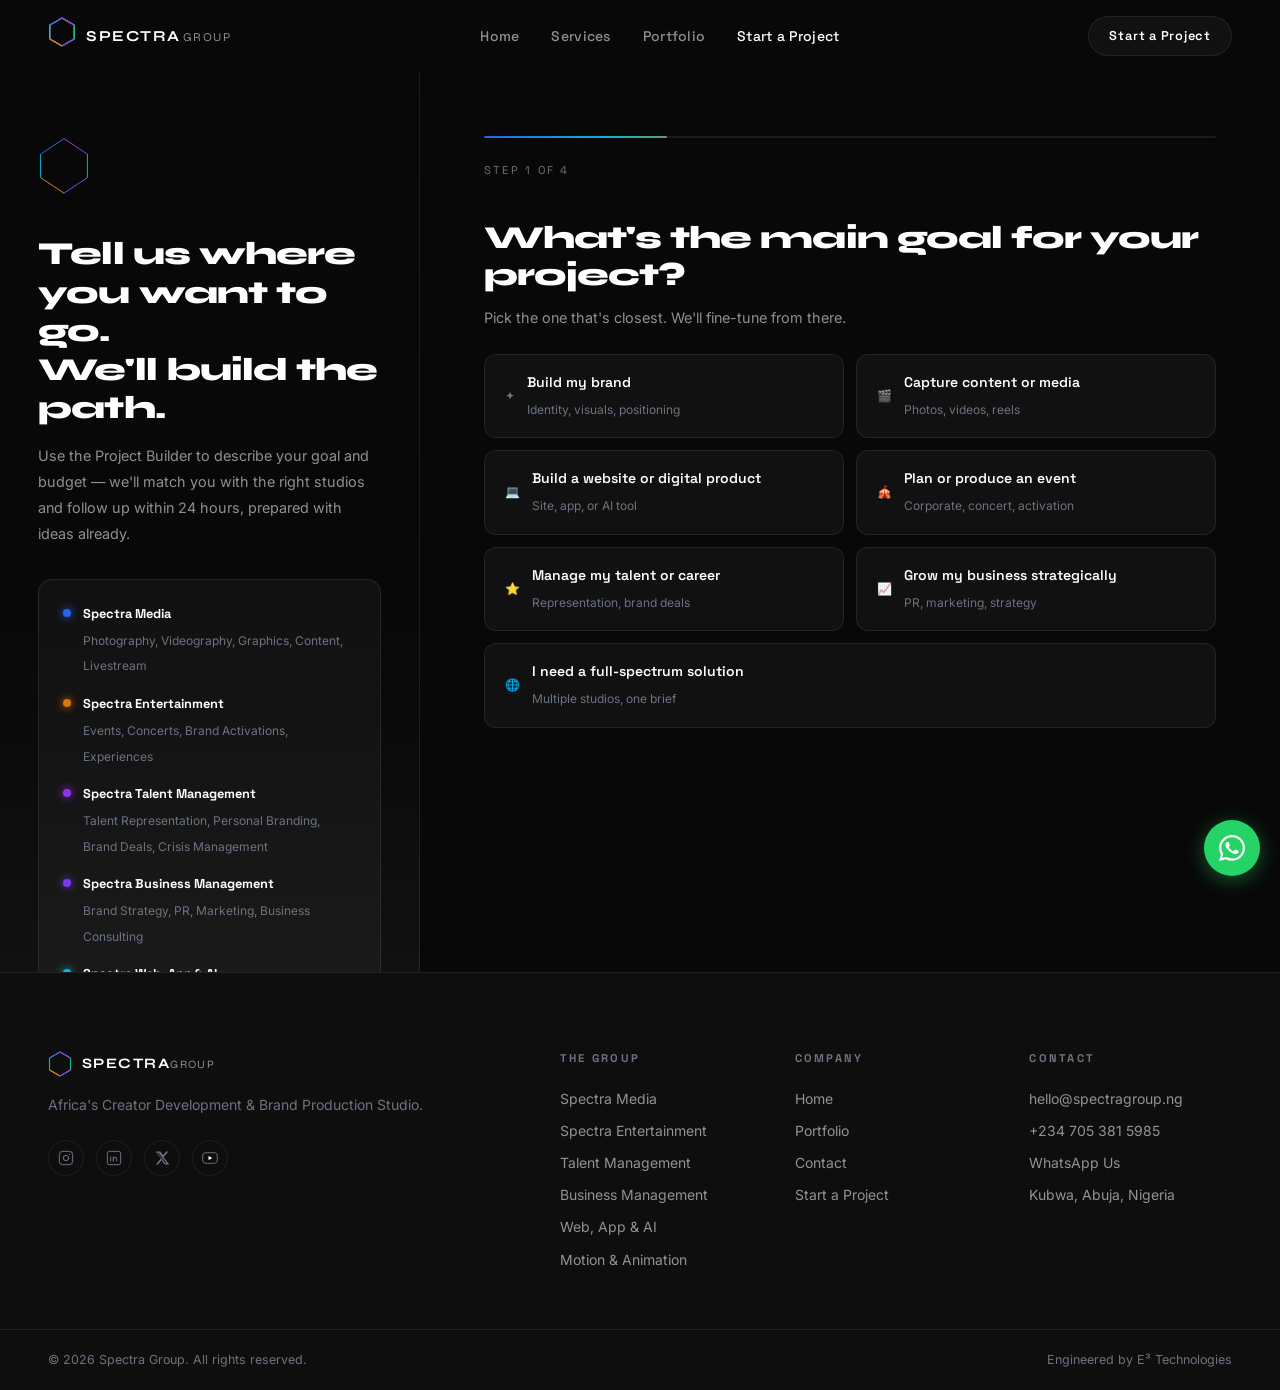
<file: contact.html>
<!DOCTYPE html>
<html lang="en">
<head>
  <meta charset="UTF-8" />
  <meta name="viewport" content="width=device-width, initial-scale=1.0, viewport-fit=cover" />
  <title>Start a Project — Spectra Group</title>
  <meta name="description" content="Tell us where you want to go. Spectra Group's Project Builder matches your goals to the right studios in minutes. Based in Kubwa, Abuja." />
  <link rel="preconnect" href="https://fonts.googleapis.com" />
  <link rel="preconnect" href="https://fonts.gstatic.com" crossorigin />
  <link href="https://fonts.googleapis.com/css2?family=Syne:wght@400;500;600;700;800&family=Inter:wght@300;400;500;600&family=Space+Grotesk:wght@300;400;500;600;700&display=swap" rel="stylesheet" media="print" onload="this.media='all'" />
  <noscript><link href="https://fonts.googleapis.com/css2?family=Syne:wght@400;500;600;700;800&family=Inter:wght@300;400;500;600&family=Space+Grotesk:wght@300;400;500;600;700&display=swap" rel="stylesheet" /></noscript>
  <link rel="stylesheet" href="styles.css" />
</head>
<body>

  <!-- NAVIGATION -->
  <nav id="navbar">
    <div class="nav-inner">
      <a href="index.html" class="nav-logo">
        <div class="logo-prism">
          <svg viewBox="0 0 32 36" fill="none">
            <polygon points="16,2 30,10 30,26 16,34 2,26 2,10" stroke="white" stroke-width="1.2" fill="none"/>
            <line x1="16" y1="2"  x2="2"  y2="10" stroke="#2563EB" stroke-width="1.5"/>
            <line x1="2"  y1="10" x2="2"  y2="26" stroke="#06B6D4" stroke-width="1.5"/>
            <line x1="2"  y1="26" x2="16" y2="34" stroke="#D97706" stroke-width="1.5"/>
            <line x1="16" y1="34" x2="30" y2="26" stroke="#7C3AED" stroke-width="1.5"/>
            <line x1="30" y1="26" x2="30" y2="10" stroke="#10B981" stroke-width="1.5"/>
            <line x1="30" y1="10" x2="16" y2="2"  stroke="#9333EA" stroke-width="1.5"/>
          </svg>
        </div>
        <span>SPECTRA<em>GROUP</em></span>
      </a>
      <div class="nav-links">
        <a href="index.html">Home</a>
        <a href="services.html">Services</a>
        <a href="portfolio.html">Portfolio</a>
        <a href="contact.html" class="active">Start a Project</a>
      </div>
      <a href="contact.html" class="nav-cta">Start a Project</a>
      <button class="hamburger" id="hamburger" aria-label="Open menu">
        <span></span><span></span><span></span>
      </button>
    </div>
    <div class="mobile-menu" id="mobileMenu">
      <a href="index.html">Home</a>
      <a href="services.html">Services</a>
      <a href="portfolio.html">Portfolio</a>
      <a href="contact.html">Start a Project</a>
    </div>
  </nav>

  <div class="contact-layout" style="padding-top:72px;">

    <!-- ════════════════════════════ -->
    <!-- LEFT PANEL                  -->
    <!-- ════════════════════════════ -->
    <div class="contact-left">
      <div class="contact-left-inner">

        <div class="cl-prism">
          <svg viewBox="0 0 80 92" fill="none">
            <polygon points="40,4 76,28 76,64 40,88 4,64 4,28" stroke="rgba(255,255,255,0.15)" stroke-width="1.5" fill="none"/>
            <line x1="40" y1="4"  x2="4"  y2="28" stroke="#2563EB" stroke-width="1.5"/>
            <line x1="4"  y1="28" x2="4"  y2="64" stroke="#06B6D4" stroke-width="1.5"/>
            <line x1="4"  y1="64" x2="40" y2="88" stroke="#D97706" stroke-width="1.5"/>
            <line x1="40" y1="88" x2="76" y2="64" stroke="#7C3AED" stroke-width="1.5"/>
            <line x1="76" y1="64" x2="76" y2="28" stroke="#10B981" stroke-width="1.5"/>
            <line x1="76" y1="28" x2="40" y2="4"  stroke="#9333EA" stroke-width="1.5"/>
          </svg>
        </div>

        <h2>Tell us where you want to go.<br/>We'll build the path.</h2>
        <p>Use the Project Builder to describe your goal and budget — we'll match you with the right studios and follow up within 24 hours, prepared with ideas already.</p>

        <!-- Division List -->
        <div class="cl-divisions">
          <div class="cl-div cl-media">
            <div class="cl-div-dot"></div>
            <div>
              <strong>Spectra Media</strong>
              <span>Photography, Videography, Graphics, Content, Livestream</span>
            </div>
          </div>
          <div class="cl-div cl-events">
            <div class="cl-div-dot"></div>
            <div>
              <strong>Spectra Entertainment</strong>
              <span>Events, Concerts, Brand Activations, Experiences</span>
            </div>
          </div>
          <div class="cl-div" style="display:flex;align-items:flex-start;gap:.75rem;">
            <div class="cl-div-dot" style="background:var(--talent);box-shadow:0 0 8px var(--talent);margin-top:5px;flex-shrink:0;width:8px;height:8px;border-radius:50%;"></div>
            <div>
              <strong style="display:block;font-family:var(--font-ui);font-size:.8rem;font-weight:700;color:var(--white);margin-bottom:.15rem;">Spectra Talent Management</strong>
              <span style="font-size:.75rem;color:var(--gray);line-height:1.5;">Talent Representation, Personal Branding, Brand Deals, Crisis Management</span>
            </div>
          </div>
          <div class="cl-div cl-business">
            <div class="cl-div-dot"></div>
            <div>
              <strong>Spectra Business Management</strong>
              <span>Brand Strategy, PR, Marketing, Business Consulting</span>
            </div>
          </div>
          <div class="cl-div cl-web">
            <div class="cl-div-dot"></div>
            <div>
              <strong>Spectra Web, App & AI</strong>
              <span>Websites, Mobile Apps, AI Integration, UI/UX Design</span>
            </div>
          </div>
          <div class="cl-div" style="display:flex;align-items:flex-start;gap:.75rem;">
            <div class="cl-div-dot" style="background:var(--motion);box-shadow:0 0 8px var(--motion);margin-top:5px;flex-shrink:0;width:8px;height:8px;border-radius:50%;"></div>
            <div>
              <strong style="display:block;font-family:var(--font-ui);font-size:.8rem;font-weight:700;color:var(--white);margin-bottom:.15rem;">Motion & Animation</strong>
              <span style="font-size:.75rem;color:var(--gray);line-height:1.5;">Motion Graphics, 2D Animation, 3D Visualisation, Visual Effects</span>
            </div>
          </div>
        </div>

        <!-- Contact Info -->
        <div class="cl-contact-info">
          <a href="tel:+2347053815985" class="cl-contact-item">
            <svg viewBox="0 0 24 24" fill="none" stroke="currentColor" stroke-width="1.5"><path d="M22 16.92v3a2 2 0 0 1-2.18 2 19.79 19.79 0 0 1-8.63-3.07A19.5 19.5 0 0 1 4.69 12 19.79 19.79 0 0 1 1.61 3.47A2 2 0 0 1 3.59 1h3a2 2 0 0 1 2 1.72c.127.96.361 1.903.7 2.81a2 2 0 0 1-.45 2.11L7.91 8.56a16 16 0 0 0 5.55 5.55l.92-.83a2 2 0 0 1 2.11-.45c.907.339 1.85.573 2.81.7A2 2 0 0 1 21 16.92z"/></svg>
            +234 705 381 5985
          </a>
          <a href="mailto:hello@spectragroup.ng" class="cl-contact-item">
            <svg viewBox="0 0 24 24" fill="none" stroke="currentColor" stroke-width="1.5"><path d="M4 4h16c1.1 0 2 .9 2 2v12c0 1.1-.9 2-2 2H4c-1.1 0-2-.9-2-2V6c0-1.1.9-2 2-2z"/><polyline points="22,6 12,13 2,6"/></svg>
            hello@spectragroup.ng
          </a>
          <a href="https://www.spectra.com" target="_blank" rel="noopener" class="cl-contact-item">
            <svg viewBox="0 0 24 24" fill="none" stroke="currentColor" stroke-width="1.5"><circle cx="12" cy="12" r="10"/><line x1="2" y1="12" x2="22" y2="12"/><path d="M12 2a15.3 15.3 0 0 1 4 10 15.3 15.3 0 0 1-4 10 15.3 15.3 0 0 1-4-10 15.3 15.3 0 0 1 4-10z"/></svg>
            www.spectra.com
          </a>
          <a href="https://wa.me/2347053815985" target="_blank" rel="noopener" class="cl-contact-item">
            <svg viewBox="0 0 24 24" fill="currentColor" style="width:16px;height:16px;stroke:none;"><path d="M17.472 14.382c-.297-.149-1.758-.867-2.03-.967-.273-.099-.471-.148-.67.15-.197.297-.767.966-.94 1.164-.173.199-.347.223-.644.075-.297-.15-1.255-.463-2.39-1.475-.883-.788-1.48-1.761-1.653-2.059-.173-.297-.018-.458.13-.606.134-.133.298-.347.446-.52.149-.174.198-.298.298-.497.099-.198.05-.371-.025-.52-.075-.149-.669-1.612-.916-2.207-.242-.579-.487-.5-.669-.51-.173-.008-.371-.01-.57-.01-.198 0-.52.074-.792.372-.272.297-1.04 1.016-1.04 2.479 0 1.462 1.065 2.875 1.213 3.074.149.198 2.096 3.2 5.077 4.487.709.306 1.262.489 1.694.625.712.227 1.36.195 1.871.118.571-.085 1.758-.719 2.006-1.413.248-.694.248-1.289.173-1.413-.074-.124-.272-.198-.57-.347m-5.421 7.403h-.004a9.87 9.87 0 01-5.031-1.378l-.361-.214-3.741.982.998-3.648-.235-.374a9.86 9.86 0 01-1.51-5.26c.001-5.45 4.436-9.884 9.888-9.884 2.64 0 5.122 1.03 6.988 2.898a9.825 9.825 0 012.893 6.994c-.003 5.45-4.437 9.884-9.885 9.884m8.413-18.297A11.815 11.815 0 0012.05 0C5.495 0 .16 5.335.157 11.892c0 2.096.547 4.142 1.588 5.945L.057 24l6.305-1.654a11.882 11.882 0 005.683 1.448h.005c6.554 0 11.89-5.335 11.893-11.893a11.821 11.821 0 00-3.48-8.413z"/></svg>
            WhatsApp Us
          </a>
          <span class="cl-contact-item">
            <svg viewBox="0 0 24 24" fill="none" stroke="currentColor" stroke-width="1.5"><path d="M21 10c0 7-9 13-9 13s-9-6-9-13a9 9 0 0 1 18 0z"/><circle cx="12" cy="10" r="3"/></svg>
            Kubwa, Abuja, Nigeria
          </span>
        </div>

        <!-- Response Note -->
        <div class="cl-response-note">
          <div class="cl-rn-dot"></div>
          <span>We respond within 24 hours — usually much faster.</span>
        </div>

        <!-- Google Map — Kubwa, Abuja -->
        <div>
          <p class="contact-map-label">
            <svg viewBox="0 0 24 24" fill="none" stroke="currentColor" stroke-width="1.5"><path d="M21 10c0 7-9 13-9 13s-9-6-9-13a9 9 0 0 1 18 0z"/><circle cx="12" cy="10" r="3"/></svg>
            Our Location — Kubwa, Abuja
          </p>
          <div class="contact-map">
            <iframe
              src="https://maps.google.com/maps?q=Kubwa+Abuja+Nigeria&output=embed&z=14"
              width="100%"
              height="200"
              frameborder="0"
              allowfullscreen=""
              loading="lazy"
              referrerpolicy="no-referrer-when-downgrade"
              title="Spectra Group Office Location — Kubwa, Abuja">
            </iframe>
          </div>
          <a href="https://maps.google.com/maps?q=Kubwa+Abuja+Nigeria" target="_blank" rel="noopener" style="display:inline-flex;align-items:center;gap:.4rem;font-size:.78rem;color:var(--events);font-family:var(--font-ui);font-weight:600;margin-top:.6rem;transition:color .2s;" onmouseover="this.style.color='var(--white)'" onmouseout="this.style.color='var(--events)'">
            <svg viewBox="0 0 24 24" fill="none" stroke="currentColor" stroke-width="1.5" style="width:14px;height:14px;"><path d="M18 13v6a2 2 0 0 1-2 2H5a2 2 0 0 1-2-2V8a2 2 0 0 1 2-2h6"/><polyline points="15 3 21 3 21 9"/><line x1="10" y1="14" x2="21" y2="3"/></svg>
            Get Directions
          </a>
        </div>

      </div>
    </div>

    <!-- ════════════════════════════ -->
    <!-- RIGHT PANEL — PROJECT BUILDER -->
    <!-- ════════════════════════════ -->
    <div class="contact-right">
      <div class="pb-progress-bar"><div class="pb-progress-fill" id="pbProgressFill"></div></div>
      <p class="pb-step-label" id="pbStepLabel">Step 1 of 4</p>

      <!-- STEP 1: GOAL -->
      <div class="pb-step active" id="step1">
        <h3>What's the main goal for your project?</h3>
        <p>Pick the one that's closest. We'll fine-tune from there.</p>
        <div class="pb-options">
          <button class="pb-option" data-value="brand">
            <span class="pb-option-icon">✦</span>
            <div><strong>Build my brand</strong><span>Identity, visuals, positioning</span></div>
          </button>
          <button class="pb-option" data-value="content">
            <span class="pb-option-icon">🎬</span>
            <div><strong>Capture content or media</strong><span>Photos, videos, reels</span></div>
          </button>
          <button class="pb-option" data-value="digital">
            <span class="pb-option-icon">💻</span>
            <div><strong>Build a website or digital product</strong><span>Site, app, or AI tool</span></div>
          </button>
          <button class="pb-option" data-value="event">
            <span class="pb-option-icon">🎪</span>
            <div><strong>Plan or produce an event</strong><span>Corporate, concert, activation</span></div>
          </button>
          <button class="pb-option" data-value="talent">
            <span class="pb-option-icon">⭐</span>
            <div><strong>Manage my talent or career</strong><span>Representation, brand deals</span></div>
          </button>
          <button class="pb-option" data-value="grow">
            <span class="pb-option-icon">📈</span>
            <div><strong>Grow my business strategically</strong><span>PR, marketing, strategy</span></div>
          </button>
          <button class="pb-option pb-option-full" data-value="multiple">
            <span class="pb-option-icon">🌐</span>
            <div><strong>I need a full-spectrum solution</strong><span>Multiple studios, one brief</span></div>
          </button>
        </div>
      </div>

      <!-- STEP 2: TIMELINE + BUDGET -->
      <div class="pb-step" id="step2">
        <h3>When do you need this, and what are you working with?</h3>
        <p>Timeline helps us prioritise. Budget helps us scope honestly.</p>

        <p class="pb-field-label">Timeline</p>
        <div class="pb-options pb-options-sm">
          <button class="pb-option" data-field="timeline" data-value="immediately">
            <div><strong>This week</strong><span>Urgent / Immediately</span></div>
          </button>
          <button class="pb-option" data-field="timeline" data-value="2-4weeks">
            <div><strong>2–4 Weeks</strong><span>Soon, not rushed</span></div>
          </button>
          <button class="pb-option" data-field="timeline" data-value="1-3months">
            <div><strong>1–3 Months</strong><span>Planning ahead</span></div>
          </button>
          <button class="pb-option" data-field="timeline" data-value="exploring">
            <div><strong>Just exploring</strong><span>No fixed deadline</span></div>
          </button>
        </div>

        <p class="pb-field-label" style="margin-top:1.5rem;">Budget Range <span style="color:var(--gray);font-weight:400;">(optional)</span></p>
        <div class="pb-options pb-options-sm">
          <button class="pb-option" data-field="budget" data-value="under500k">
            <div><strong>Under ₦500,000</strong></div>
          </button>
          <button class="pb-option" data-field="budget" data-value="500k-2m">
            <div><strong>₦500k – ₦2M</strong></div>
          </button>
          <button class="pb-option" data-field="budget" data-value="2m-5m">
            <div><strong>₦2M – ₦5M</strong></div>
          </button>
          <button class="pb-option" data-field="budget" data-value="above5m">
            <div><strong>Above ₦5M</strong></div>
          </button>
          <button class="pb-option" data-field="budget" data-value="discuss">
            <div><strong>Prefer to discuss</strong></div>
          </button>
        </div>

        <div class="pb-nav-btns" style="margin-top:1.5rem;">
          <button class="pb-back-btn">← Back</button>
          <button class="pb-next-btn">Continue →</button>
        </div>
      </div>

      <!-- STEP 3: CONTACT DETAILS -->
      <div class="pb-step" id="step3">
        <h3>Almost there. Who are we talking to?</h3>
        <p>We'll use these details to prepare a focused, personalised response — no spam, ever.</p>

        <div class="pb-form">
          <div class="pb-input-group">
            <label for="pb-name">Full Name <span style="color:var(--gray);font-weight:400;">*</span></label>
            <input id="pb-name" type="text" placeholder="Amaka Okafor" autocomplete="name" />
          </div>
          <div class="pb-input-group">
            <label for="pb-phone">Phone Number <span style="color:var(--gray);font-weight:400;">*</span></label>
            <input id="pb-phone" type="tel" placeholder="+234 ..." autocomplete="tel" />
          </div>
          <div class="pb-input-group pb-input-full">
            <label for="pb-email">Email Address <span style="color:var(--gray);font-weight:400;">*</span></label>
            <input id="pb-email" type="email" placeholder="amaka@yourbrand.com" autocomplete="email" />
          </div>
          <div class="pb-input-group">
            <label for="pb-brand">Brand / Company Name <span class="optional">(optional)</span></label>
            <input id="pb-brand" type="text" placeholder="Your brand or company" />
          </div>
          <div class="pb-input-group">
            <label for="pb-website">Your Website <span class="optional">(optional)</span></label>
            <input id="pb-website" type="url" placeholder="www.yourwebsite.com" />
          </div>
          <div class="pb-input-group pb-input-full">
            <label for="pb-extra">Anything else we should know? <span class="optional">(optional)</span></label>
            <textarea id="pb-extra" rows="3" placeholder="Tell us about your project, brand, or any specific ideas you have in mind..."></textarea>
          </div>
        </div>

        <div class="pb-nav-btns" style="margin-top:1rem;">
          <button class="pb-back-btn">← Back</button>
          <button class="btn-primary pb-next-btn" id="buildSummaryBtn" style="border-radius:100px;padding:.7rem 1.75rem;font-size:.875rem;">Review Summary →</button>
        </div>
      </div>

      <!-- STEP 4: SUMMARY + SUBMIT -->
      <div class="pb-step" id="step4">
        <h3>Here's your project brief.</h3>
        <p>Review your details below, then submit — we'll respond within 24 hours with relevant examples and initial ideas.</p>
        <div class="pb-summary" id="pbSummary"></div>
        <div class="pb-nav-btns" style="margin-top:1rem;">
          <button class="pb-back-btn">← Edit</button>
          <button class="pb-submit-btn" id="pbSubmitBtn">Submit Brief →</button>
        </div>
      </div>

      <!-- STEP 5: SUCCESS -->
      <div class="pb-step" id="step5">
        <div class="pb-success">
          <div class="pb-success-icon">
            <svg viewBox="0 0 80 80" fill="none">
              <circle cx="40" cy="40" r="38" stroke="url(#sg1)" stroke-width="2"/>
              <path d="M24 40l10 10 20-22" stroke="url(#sg2)" stroke-width="2.5" stroke-linecap="round" stroke-linejoin="round"/>
              <defs>
                <linearGradient id="sg1" x1="0" y1="0" x2="80" y2="80"><stop stop-color="#2563EB"/><stop offset="1" stop-color="#06B6D4"/></linearGradient>
                <linearGradient id="sg2" x1="24" y1="40" x2="44" y2="50"><stop stop-color="#2563EB"/><stop offset="1" stop-color="#06B6D4"/></linearGradient>
              </defs>
            </svg>
          </div>
          <h3>Brief received. We're already thinking.</h3>
          <p>Expect a personal response from our team within 24 hours — prepared with relevant portfolio examples, studio recommendations, and initial creative thoughts.</p>
          <div class="pb-success-links">
            <a href="https://wa.me/2347053815985?text=Hi%20Spectra%2C%20I%20just%20submitted%20my%20project%20brief%20online." target="_blank" rel="noopener" class="btn-primary">Follow Up on WhatsApp</a>
            <a href="portfolio.html" class="btn-ghost">Browse Our Portfolio</a>
          </div>
        </div>
      </div>

    </div>
  </div>

  <footer class="footer">
    <div class="footer-inner">
      <div class="footer-brand">
        <div class="footer-logo">
          <svg viewBox="0 0 32 36" fill="none" xmlns="http://www.w3.org/2000/svg">
            <polygon points="16,2 30,10 30,26 16,34 2,26 2,10" stroke="white" stroke-width="1" fill="none"/>
            <line x1="16" y1="2" x2="2" y2="10" stroke="#2563EB" stroke-width="1.5"/>
            <line x1="2" y1="10" x2="2" y2="26" stroke="#06B6D4" stroke-width="1.5"/>
            <line x1="2" y1="26" x2="16" y2="34" stroke="#D97706" stroke-width="1.5"/>
            <line x1="16" y1="34" x2="30" y2="26" stroke="#7C3AED" stroke-width="1.5"/>
            <line x1="30" y1="26" x2="30" y2="10" stroke="#10B981" stroke-width="1.5"/>
            <line x1="30" y1="10" x2="16" y2="2" stroke="#9333EA" stroke-width="1.5"/>
          </svg>
          <span>SPECTRA<em>GROUP</em></span>
        </div>
        <p>Africa's Creator Development & Brand Production Studio.</p>
        <div class="footer-socials">
          <a href="#" aria-label="Instagram"><svg viewBox="0 0 24 24" fill="none" stroke="currentColor" stroke-width="1.5"><rect x="2" y="2" width="20" height="20" rx="5"/><circle cx="12" cy="12" r="4"/><circle cx="17.5" cy="6.5" r="1" fill="currentColor" stroke="none"/></svg></a>
          <a href="#" aria-label="LinkedIn"><svg viewBox="0 0 24 24" fill="none" stroke="currentColor" stroke-width="1.5"><rect x="2" y="2" width="20" height="20" rx="3"/><path d="M7 10v7M7 7v.01M11 17v-3.5a2.5 2.5 0 0 1 5 0V17M11 10v7"/></svg></a>
          <a href="#" aria-label="X / Twitter"><svg viewBox="0 0 24 24" fill="currentColor"><path d="M18.244 2.25h3.308l-7.227 8.26 8.502 11.24H16.17l-4.714-6.231-5.401 6.231H2.746l7.73-8.835L2.5 2.25h6.93l4.254 5.622L18.244 2.25zm-1.161 17.52h1.833L7.084 4.126H5.117L17.083 19.77z"/></svg></a>
          <a href="#" aria-label="YouTube"><svg viewBox="0 0 24 24" fill="none" stroke="currentColor" stroke-width="1.5"><path d="M22.54 6.42a2.78 2.78 0 0 0-1.95-1.96C18.88 4 12 4 12 4s-6.88 0-8.59.46A2.78 2.78 0 0 0 1.46 6.42 29 29 0 0 0 1 12a29 29 0 0 0 .46 5.58A2.78 2.78 0 0 0 3.41 19.54C5.12 20 12 20 12 20s6.88 0 8.59-.46a2.78 2.78 0 0 0 1.95-1.96A29 29 0 0 0 23 12a29 29 0 0 0-.46-5.58z"/><polygon points="9.75 15.02 15.5 12 9.75 8.98 9.75 15.02" stroke="none" fill="white"/></svg></a>
        </div>
      </div>
      <div class="footer-links">
        <div class="footer-col">
          <h5>The Group</h5>
          <a href="services.html#media">Spectra Media</a>
          <a href="services.html#entertainment">Spectra Entertainment</a>
          <a href="services.html#talent">Talent Management</a>
          <a href="services.html#business">Business Management</a>
          <a href="services.html#web">Web, App & AI</a>
          <a href="services.html#motion">Motion & Animation</a>
        </div>
        <div class="footer-col">
          <h5>Company</h5>
          <a href="index.html">Home</a>
          <a href="portfolio.html">Portfolio</a>
          <a href="contact.html">Contact</a>
          <a href="contact.html">Start a Project</a>
        </div>
        <div class="footer-col">
          <h5>Contact</h5>
          <a href="mailto:hello@spectragroup.ng">hello@spectragroup.ng</a>
          <a href="tel:+2347053815985">+234 705 381 5985</a>
          <a href="https://wa.me/2347053815985" target="_blank" rel="noopener">WhatsApp Us</a>
          <span>Kubwa, Abuja, Nigeria</span>
        </div>
      </div>
    </div>
    <div class="footer-bottom">
      <span>© 2026 Spectra Group. All rights reserved.</span>
      <span>Engineered by E³ Technologies</span>
    </div>
  </footer>

  <!-- WhatsApp Float -->
  <a href="https://wa.me/2347053815985?text=Hi%20Spectra%2C%20I%27d%20like%20to%20start%20a%20project." target="_blank" rel="noopener" class="wa-float" aria-label="Chat on WhatsApp">
    <svg viewBox="0 0 24 24" fill="currentColor"><path d="M17.472 14.382c-.297-.149-1.758-.867-2.03-.967-.273-.099-.471-.148-.67.15-.197.297-.767.966-.94 1.164-.173.199-.347.223-.644.075-.297-.15-1.255-.463-2.39-1.475-.883-.788-1.48-1.761-1.653-2.059-.173-.297-.018-.458.13-.606.134-.133.298-.347.446-.52.149-.174.198-.298.298-.497.099-.198.05-.371-.025-.52-.075-.149-.669-1.612-.916-2.207-.242-.579-.487-.5-.669-.51-.173-.008-.371-.01-.57-.01-.198 0-.52.074-.792.372-.272.297-1.04 1.016-1.04 2.479 0 1.462 1.065 2.875 1.213 3.074.149.198 2.096 3.2 5.077 4.487.709.306 1.262.489 1.694.625.712.227 1.36.195 1.871.118.571-.085 1.758-.719 2.006-1.413.248-.694.248-1.289.173-1.413-.074-.124-.272-.198-.57-.347m-5.421 7.403h-.004a9.87 9.87 0 01-5.031-1.378l-.361-.214-3.741.982.998-3.648-.235-.374a9.86 9.86 0 01-1.51-5.26c.001-5.45 4.436-9.884 9.888-9.884 2.64 0 5.122 1.03 6.988 2.898a9.825 9.825 0 012.893 6.994c-.003 5.45-4.437 9.884-9.885 9.884m8.413-18.297A11.815 11.815 0 0012.05 0C5.495 0 .16 5.335.157 11.892c0 2.096.547 4.142 1.588 5.945L.057 24l6.305-1.654a11.882 11.882 0 005.683 1.448h.005c6.554 0 11.89-5.335 11.893-11.893a11.821 11.821 0 00-3.48-8.413z"/></svg>
    <span class="wa-tooltip">Chat with us</span>
  </a>

  <script src="view-more.js" defer></script>
  <script src="contact.js" defer></script>
</body>
</html>
</file>
<file: styles.css>
/* ═══════════════════════════════════════════════════
   SPECTRA GROUP — DESIGN SYSTEM
   Tokens, Reset, Typography, Layout, Components
═══════════════════════════════════════════════════ */

:root {
  /* Core Palette */
  --black:       #080808;
  --off-black:   #0e0e0e;
  --dark-1:      #111111;
  --dark-2:      #161616;
  --dark-3:      #1c1c1c;
  --dark-4:      #242424;
  --muted:       #3a3a3a;
  --gray:        #6b7280;
  --gray-light:  #9ca3af;
  --white-dim:   rgba(255,255,255,0.55);
  --white:       #ffffff;

  /* Division Accents */
  --media:       #2563EB;
  --media-glow:  rgba(37,99,235,0.25);
  --web:         #06B6D4;
  --web-glow:    rgba(6,182,212,0.25);
  --events:      #D97706;
  --events-glow: rgba(217,119,6,0.25);
  --business:    #7C3AED;
  --business-glow: rgba(124,58,237,0.25);

  /* Spectrum gradient */
  --spectrum: linear-gradient(90deg, #2563EB, #06B6D4, #D97706, #7C3AED);

  /* Typography */
  --font-display: 'Syne', sans-serif;
  --font-body:    'Inter', sans-serif;
  --font-ui:      'Space Grotesk', sans-serif;

  /* Spacing */
  --section-pad:  120px;
  --container:    1280px;
  --gap:          clamp(1.5rem, 3vw, 2.5rem);

  /* Transitions */
  --ease:        cubic-bezier(0.16, 1, 0.3, 1);
  --ease-fast:   cubic-bezier(0.4, 0, 0.2, 1);
  --dur:         0.6s;
  --dur-fast:    0.3s;

  /* Glass */
  --glass-bg:    rgba(255,255,255,0.04);
  --glass-border: rgba(255,255,255,0.08);
  --glass-blur:  blur(16px);
}

/* ── RESET ── */
*, *::before, *::after { box-sizing: border-box; margin: 0; padding: 0; }
html {
  scroll-behavior: smooth;
  font-size: 16px;
  /* prevent horizontal overflow on all pages */
  overflow-x: hidden;
  /* iOS: don't auto-inflate text size on rotate, and use momentum scroll */
  -webkit-text-size-adjust: 100%;
  text-size-adjust: 100%;
}
body {
  background: var(--black);
  color: var(--white);
  font-family: var(--font-body);
  line-height: 1.6;
  overflow-x: hidden;
  -webkit-font-smoothing: antialiased;
  -webkit-overflow-scrolling: touch;
}
img { display: block; max-width: 100%; height: auto; }
a { text-decoration: none; color: inherit; -webkit-tap-highlight-color: transparent; }
button {
  cursor: pointer;
  border: none;
  background: none;
  font: inherit;
  -webkit-tap-highlight-color: transparent;
  touch-action: manipulation; /* removes the ~300ms iOS tap delay */
}
a { touch-action: manipulation; }
ul { list-style: none; }

/* ── CONTAINER ── */
.container {
  max-width: var(--container);
  margin: 0 auto;
  padding: 0 clamp(1.25rem, 4vw, 3rem);
}

/* ══════════════════════════════════════════════════
   PRELOADER
══════════════════════════════════════════════════ */
#preloader {
  position: fixed;
  inset: 0;
  z-index: 9999;
  background: var(--black);
  display: flex;
  align-items: center;
  justify-content: center;
  flex-direction: column;
  gap: 20px;
  transition: opacity 0.6s var(--ease), visibility 0.6s;
}
#preloader.hidden { opacity: 0; visibility: hidden; pointer-events: none; }

.prism-loader svg {
  width: 60px;
  height: 70px;
  animation: prism-spin 2s linear infinite;
}
@keyframes prism-spin {
  0%   { transform: rotate(0deg); }
  100% { transform: rotate(360deg); }
}
.prism-loader .prism-line {
  animation: prism-trace 1.8s ease-in-out infinite;
  stroke-dasharray: 100;
  stroke-dashoffset: 100;
}
.prism-loader .line-1 { animation-delay: 0s; }
.prism-loader .line-2 { animation-delay: 0.15s; }
.prism-loader .line-3 { animation-delay: 0.3s; }
.prism-loader .line-4 { animation-delay: 0.45s; }
.prism-loader .line-5 { animation-delay: 0.6s; }
.prism-loader .line-6 { animation-delay: 0.75s; }
@keyframes prism-trace {
  0%   { stroke-dashoffset: 100; opacity: 0; }
  30%  { opacity: 1; }
  70%  { stroke-dashoffset: 0; opacity: 1; }
  100% { stroke-dashoffset: -100; opacity: 0; }
}
.prism-wordmark {
  font-family: var(--font-display);
  font-size: 0.75rem;
  letter-spacing: 0.4em;
  color: var(--white-dim);
  font-weight: 600;
}

/* ══════════════════════════════════════════════════
   NAVIGATION
══════════════════════════════════════════════════ */
#navbar {
  position: fixed;
  top: 0;
  left: 0;
  right: 0;
  z-index: 900;
  transition: background 0.4s var(--ease), backdrop-filter 0.4s, box-shadow 0.4s;
}
#navbar.scrolled {
  background: rgba(8,8,8,0.92);
  backdrop-filter: blur(20px);
  -webkit-backdrop-filter: blur(20px);
  box-shadow: 0 1px 0 var(--glass-border);
}

.nav-inner {
  max-width: var(--container);
  margin: 0 auto;
  padding: 0 clamp(1.25rem, 4vw, 3rem);
  height: 72px;
  display: flex;
  align-items: center;
  justify-content: space-between;
  gap: 2rem;
}

.nav-logo {
  display: flex;
  align-items: center;
  gap: 10px;
  flex-shrink: 0;
}
.logo-prism svg { width: 28px; height: 32px; }
.nav-logo span {
  font-family: var(--font-display);
  font-size: 0.95rem;
  font-weight: 700;
  letter-spacing: 0.1em;
  color: var(--white);
  white-space: nowrap;
}
.nav-logo span em {
  font-style: normal;
  color: var(--white-dim);
  font-weight: 400;
  font-size: 0.75rem;
  margin-left: 2px;
}

.nav-links {
  display: flex;
  align-items: center;
  gap: 2rem;
}
.nav-links a {
  font-family: var(--font-ui);
  font-size: 0.875rem;
  color: var(--white-dim);
  transition: color var(--dur-fast) var(--ease-fast);
  font-weight: 500;
  letter-spacing: 0.02em;
}
.nav-links a:hover,
.nav-links a.active { color: var(--white); }

.nav-cta {
  font-family: var(--font-ui);
  font-size: 0.8rem;
  font-weight: 600;
  letter-spacing: 0.06em;
  padding: 0.55rem 1.25rem;
  border: 1px solid var(--glass-border);
  border-radius: 100px;
  color: var(--white);
  background: var(--glass-bg);
  backdrop-filter: var(--glass-blur);
  transition: background var(--dur-fast), border-color var(--dur-fast);
  white-space: nowrap;
}
.nav-cta:hover {
  background: rgba(255,255,255,0.1);
  border-color: rgba(255,255,255,0.2);
}

.hamburger {
  display: none;
  flex-direction: column;
  gap: 5px;
  padding: 4px;
}
.hamburger span {
  display: block;
  width: 22px;
  height: 1.5px;
  background: var(--white);
  transition: transform 0.3s, opacity 0.3s;
  border-radius: 2px;
}
.hamburger.open span:nth-child(1) { transform: translateY(6.5px) rotate(45deg); }
.hamburger.open span:nth-child(2) { opacity: 0; }
.hamburger.open span:nth-child(3) { transform: translateY(-6.5px) rotate(-45deg); }

.mobile-menu {
  display: none;
  flex-direction: column;
  background: rgba(8,8,8,0.97);
  backdrop-filter: blur(20px);
  padding: 1.5rem clamp(1.25rem, 4vw, 3rem);
  gap: 0;
  border-top: 1px solid var(--glass-border);
}
.mobile-menu.open { display: flex; }
.mobile-menu a {
  font-family: var(--font-ui);
  font-size: 1rem;
  font-weight: 500;
  color: var(--white-dim);
  padding: 1rem 0;
  border-bottom: 1px solid var(--glass-border);
  transition: color var(--dur-fast);
}
.mobile-menu a:hover { color: var(--white); }

/* ══════════════════════════════════════════════════
   PRISM PROGRESS INDICATOR
══════════════════════════════════════════════════ */
.prism-progress {
  position: fixed;
  right: clamp(1rem, 2.5vw, 2.5rem);
  top: 50%;
  transform: translateY(-50%);
  z-index: 800;
  display: flex;
  flex-direction: column;
  align-items: center;
  gap: 12px;
  opacity: 0;
  transition: opacity 0.4s var(--ease);
  pointer-events: none;
}
.prism-progress.visible { opacity: 1; }

.pp-prism svg {
  width: 28px;
  height: 32px;
}
.pp-line {
  transition: opacity 0.4s var(--ease);
}
.pp-line.active { opacity: 1 !important; }

.pp-labels {
  display: flex;
  flex-direction: column;
  gap: 4px;
}
.pp-labels span {
  font-family: var(--font-ui);
  font-size: 0.6rem;
  letter-spacing: 0.1em;
  color: rgba(255,255,255,0.25);
  text-align: center;
  transition: color 0.4s;
  writing-mode: horizontal-tb;
  white-space: nowrap;
}
.pp-labels span.active { color: rgba(255,255,255,0.8); }

/* ══════════════════════════════════════════════════
   BUTTONS
══════════════════════════════════════════════════ */
.btn-primary {
  display: inline-flex;
  align-items: center;
  gap: 0.5rem;
  font-family: var(--font-ui);
  font-size: 0.9rem;
  font-weight: 600;
  letter-spacing: 0.04em;
  color: var(--white);
  background: var(--spectrum);
  background-size: 200% 100%;
  background-position: 0% 50%;
  padding: 0.85rem 2rem;
  border-radius: 100px;
  transition: background-position 0.5s, transform 0.2s, box-shadow 0.3s;
  white-space: nowrap;
}
.btn-primary:hover {
  background-position: 100% 50%;
  transform: translateY(-2px);
  box-shadow: 0 12px 40px rgba(37,99,235,0.3);
}
.btn-primary.btn-large {
  font-size: 1rem;
  padding: 1.1rem 2.5rem;
}

.btn-ghost {
  display: inline-flex;
  align-items: center;
  font-family: var(--font-ui);
  font-size: 0.9rem;
  font-weight: 500;
  color: var(--white);
  border: 1px solid rgba(255,255,255,0.25);
  padding: 0.85rem 2rem;
  border-radius: 100px;
  transition: background 0.3s, border-color 0.3s;
}
.btn-ghost:hover {
  background: rgba(255,255,255,0.06);
  border-color: rgba(255,255,255,0.5);
}

.btn-outline {
  display: inline-flex;
  font-family: var(--font-ui);
  font-size: 0.875rem;
  font-weight: 600;
  letter-spacing: 0.06em;
  color: var(--white);
  border: 1px solid var(--glass-border);
  padding: 0.75rem 1.75rem;
  border-radius: 100px;
  transition: background 0.3s, border-color 0.3s, transform 0.2s;
}
.btn-outline:hover {
  background: rgba(255,255,255,0.05);
  border-color: rgba(255,255,255,0.25);
  transform: translateY(-1px);
}

.btn-accent {
  display: inline-flex;
  align-items: center;
  font-family: var(--font-ui);
  font-size: 0.875rem;
  font-weight: 600;
  letter-spacing: 0.04em;
  padding: 0.75rem 1.5rem;
  border-radius: 100px;
  border: 1px solid transparent;
  transition: transform 0.2s, box-shadow 0.3s, background 0.3s;
  margin-top: 0.5rem;
}
.btn-accent:hover { transform: translateY(-2px); }
.media-btn   { color: var(--media);    border-color: var(--media);    }
.media-btn:hover   { background: var(--media-glow);    box-shadow: 0 8px 30px var(--media-glow); }
.web-btn     { color: var(--web);      border-color: var(--web);      }
.web-btn:hover     { background: var(--web-glow);      box-shadow: 0 8px 30px var(--web-glow); }
.events-btn  { color: var(--events);   border-color: var(--events);   }
.events-btn:hover  { background: var(--events-glow);   box-shadow: 0 8px 30px var(--events-glow); }
.business-btn { color: var(--business); border-color: var(--business); }
.business-btn:hover { background: var(--business-glow); box-shadow: 0 8px 30px var(--business-glow); }

/* ══════════════════════════════════════════════════
   SECTION LABELS & HEADLINES
══════════════════════════════════════════════════ */
.section-label {
  font-family: var(--font-ui);
  font-size: 0.7rem;
  font-weight: 600;
  letter-spacing: 0.3em;
  color: var(--gray);
  text-transform: uppercase;
  margin-bottom: 1rem;
  display: block;
}
.section-headline {
  font-family: var(--font-display);
  font-size: clamp(2rem, 4vw, 3.5rem);
  font-weight: 800;
  line-height: 1.1;
  letter-spacing: -0.03em;
  color: var(--white);
  margin-bottom: clamp(2.5rem, 5vw, 4rem);
}
.section-headline em {
  font-style: normal;
  background: var(--spectrum);
  -webkit-background-clip: text;
  -webkit-text-fill-color: transparent;
  background-clip: text;
}

.spectrum-line {
  width: 60px;
  height: 2px;
  background: var(--spectrum);
  margin-bottom: 2rem;
  border-radius: 2px;
}

/* ══════════════════════════════════════════════════
   HERO SECTION
══════════════════════════════════════════════════ */
.hero {
  position: relative;
  height: 100svh;
  min-height: 600px;
  display: flex;
  align-items: flex-end;
  overflow: hidden;
}

.hero-slides {
  position: absolute;
  inset: 0;
}
.hero-slide {
  position: absolute;
  inset: 0;
  background-size: cover;
  background-position: center;
  opacity: 0;
  transform: scale(1.05);
  transition: opacity 1.2s var(--ease), transform 6s linear;
}
.hero-slide.active {
  opacity: 1;
  transform: scale(1);
}

.hero-overlay {
  position: absolute;
  inset: 0;
  background: linear-gradient(
    to bottom,
    rgba(8,8,8,0.55) 0%,
    rgba(8,8,8,0.15) 30%,
    rgba(8,8,8,0.35) 60%,
    rgba(8,8,8,0.95) 100%
  );
  z-index: 1;
}

.hero-content {
  position: relative;
  z-index: 2;
  /* padding-top ensures the content never collides with the 72px fixed navbar */
  padding: clamp(5rem, 10vh, 8rem) clamp(1.25rem, 6vw, 6rem) clamp(4rem, 8vw, 7rem);
  max-width: 920px;
  /* make sure content sits within viewport height */
  width: 100%;
  box-sizing: border-box;
  /* push content to bottom of hero */
  margin-top: auto;
}

.hero-eyebrow {
  font-family: var(--font-ui);
  font-size: 0.75rem;
  letter-spacing: 0.3em;
  color: var(--white-dim);
  text-transform: uppercase;
  margin-bottom: 1.5rem;
  opacity: 0;
  transform: translateY(20px);
  animation: hero-up 0.8s 0.5s var(--ease) forwards;
}

.hero-headline {
  font-family: var(--font-display);
  font-size: clamp(2.2rem, 5.5vw, 5rem);
  font-weight: 800;
  line-height: 1.05;
  letter-spacing: -0.04em;
  color: var(--white);
  margin-bottom: 1.25rem;
  opacity: 0;
  transform: translateY(30px);
  animation: hero-up 0.9s 0.7s var(--ease) forwards;
  overflow-wrap: break-word;
  word-break: break-word;
}

.hero-sub {
  font-size: clamp(0.95rem, 1.5vw, 1.15rem);
  color: var(--white-dim);
  max-width: 580px;
  line-height: 1.7;
  margin-bottom: 2.5rem;
  opacity: 0;
  transform: translateY(20px);
  animation: hero-up 0.8s 0.9s var(--ease) forwards;
}

.hero-ctas {
  display: flex;
  gap: 1rem;
  flex-wrap: wrap;
  opacity: 0;
  transform: translateY(20px);
  animation: hero-up 0.8s 1.1s var(--ease) forwards;
}

@keyframes hero-up {
  to { opacity: 1; transform: translateY(0); }
}

.hero-slide-dots {
  position: absolute;
  bottom: clamp(2rem, 4vw, 3rem);
  right: clamp(1.25rem, 4vw, 3rem);
  z-index: 3;
  display: flex;
  gap: 8px;
}
.dot {
  width: 6px;
  height: 6px;
  border-radius: 50%;
  background: rgba(255,255,255,0.3);
  transition: background 0.3s, width 0.3s;
  padding: 0;
}
.dot.active {
  background: var(--white);
  width: 20px;
  border-radius: 3px;
}

.hero-scroll-cue {
  position: absolute;
  bottom: 2rem;
  left: 50%;
  transform: translateX(-50%);
  z-index: 3;
}
.scroll-line {
  width: 1px;
  height: 50px;
  background: linear-gradient(to bottom, rgba(255,255,255,0.5), transparent);
  animation: scroll-pulse 2s ease-in-out infinite;
}
@keyframes scroll-pulse {
  0%, 100% { opacity: 0.4; transform: scaleY(1); }
  50% { opacity: 1; transform: scaleY(1.3); }
}

/* ══════════════════════════════════════════════════
   WHO WE ARE
══════════════════════════════════════════════════ */
.who-we-are {
  padding: var(--section-pad) 0;
  background: var(--black);
  text-align: center;
}
.wwa-label {
  font-family: var(--font-ui);
  font-size: 0.7rem;
  letter-spacing: 0.3em;
  color: var(--gray);
  margin-bottom: 2rem;
}
.wwa-statement {
  font-family: var(--font-display);
  font-size: clamp(1.8rem, 4vw, 3.2rem);
  font-weight: 800;
  line-height: 1.15;
  letter-spacing: -0.03em;
  margin-bottom: 2rem;
  max-width: 900px;
  margin-left: auto;
  margin-right: auto;
}
.wwa-statement em {
  font-style: normal;
  background: var(--spectrum);
  -webkit-background-clip: text;
  -webkit-text-fill-color: transparent;
  background-clip: text;
}
.wwa-body {
  font-size: clamp(0.95rem, 1.2vw, 1.1rem);
  color: var(--white-dim);
  max-width: 680px;
  margin: 0 auto;
  line-height: 1.8;
}
.who-we-are .spectrum-line {
  margin: 0 auto 2rem;
}
.wwa-photo-strip {
  display: grid;
  grid-template-columns: repeat(3, 1fr);
  gap: clamp(0.6rem, 1.5vw, 1rem);
  max-width: 900px;
  margin: 2.5rem auto 0;
}
.wwa-photo-strip img {
  width: 100%;
  aspect-ratio: 4 / 5;
  object-fit: cover;
  border-radius: 14px;
  display: block;
}
@media (max-width: 640px) {
  .wwa-photo-strip { grid-template-columns: repeat(3, 1fr); gap: 0.5rem; }
  .wwa-photo-strip img { aspect-ratio: 1 / 1; border-radius: 10px; }
}

/* ══════════════════════════════════════════════════
   ECOSYSTEM DASHBOARD
══════════════════════════════════════════════════ */
.ecosystem {
  padding: var(--section-pad) 0;
  background: var(--off-black);
}
.ecosystem .container { margin-bottom: clamp(2.5rem, 5vw, 4rem); }

.eco-grid {
  display: grid;
  grid-template-columns: repeat(4, 1fr);
  min-height: 560px;
}

.eco-tile {
  position: relative;
  background-size: cover;
  background-position: center;
  overflow: hidden;
  cursor: pointer;
  transition: flex 0.5s var(--ease);
}
.eco-tile-overlay {
  position: absolute;
  inset: 0;
  background: linear-gradient(to top, rgba(8,8,8,0.92) 0%, rgba(8,8,8,0.5) 50%, rgba(8,8,8,0.3) 100%);
  transition: background 0.4s var(--ease);
}
.eco-tile:hover .eco-tile-overlay {
  background: linear-gradient(to top, rgba(8,8,8,0.85) 0%, rgba(8,8,8,0.4) 50%, rgba(8,8,8,0.2) 100%);
}

.eco-tile-content {
  position: relative;
  z-index: 2;
  height: 100%;
  padding: clamp(1.5rem, 3vw, 2.5rem);
  display: flex;
  flex-direction: column;
  justify-content: flex-end;
}

.eco-icon {
  width: 36px;
  height: 36px;
  margin-bottom: 1.5rem;
  opacity: 0.6;
  transition: opacity 0.3s;
}
.eco-icon svg { width: 100%; height: 100%; stroke: white; }
.eco-tile:hover .eco-icon { opacity: 1; }

.eco-tag {
  font-family: var(--font-ui);
  font-size: 0.65rem;
  letter-spacing: 0.3em;
  color: var(--gray);
  margin-bottom: 0.75rem;
  font-weight: 600;
}

.eco-tile h3 {
  font-family: var(--font-display);
  font-size: clamp(1.3rem, 2vw, 1.8rem);
  font-weight: 800;
  line-height: 1.1;
  color: var(--white);
  margin-bottom: 0.75rem;
  letter-spacing: -0.02em;
}

.eco-tile p {
  font-size: 0.875rem;
  color: var(--white-dim);
  margin-bottom: 1.25rem;
  line-height: 1.5;
}

.eco-cta {
  font-family: var(--font-ui);
  font-size: 0.8rem;
  font-weight: 600;
  letter-spacing: 0.06em;
  color: var(--white);
  display: inline-flex;
  align-items: center;
  gap: 6px;
  opacity: 0;
  transform: translateY(8px);
  transition: opacity 0.3s var(--ease), transform 0.3s var(--ease), color 0.3s;
}
.eco-cta span { transition: transform 0.2s; }
.eco-tile:hover .eco-cta { opacity: 1; transform: translateY(0); }
.eco-tile:hover .eco-cta:hover span { transform: translateX(4px); }

/* Tile accent lines on hover */
.eco-tile[data-div="media"]:hover .eco-cta { color: var(--media); }
.eco-tile[data-div="business"]:hover .eco-cta { color: var(--business); }
.eco-tile[data-div="events"]:hover .eco-cta { color: var(--events); }
.eco-tile[data-div="web"]:hover .eco-cta { color: var(--web); }

/* ══════════════════════════════════════════════════
   DEEP DIVE SECTIONS
══════════════════════════════════════════════════ */
.deepdive {
  display: grid;
  grid-template-columns: 1fr 1fr;
  min-height: 600px;
}
.deepdive-flip .dd-image-side { order: 2; }
.deepdive-flip .dd-text-side  { order: 1; }

.dd-image-side {
  position: relative;
  overflow: hidden;
  min-height: 400px;
}
.dd-image-side img {
  width: 100%;
  height: 100%;
  object-fit: cover;
  transition: transform 8s linear;
}
.deepdive:hover .dd-image-side img { transform: scale(1.05); }
.dd-image-overlay {
  position: absolute;
  inset: 0;
  background: linear-gradient(to right, rgba(8,8,8,0.3) 0%, transparent 60%);
}
.deepdive-flip .dd-image-overlay {
  background: linear-gradient(to left, rgba(8,8,8,0.3) 0%, transparent 60%);
}

/* Device accent on web section */
.dd-device-accent {
  position: absolute;
  bottom: 2rem;
  left: 2rem;
  z-index: 3;
}
.device-pill {
  display: flex;
  align-items: center;
  gap: 8px;
  background: rgba(6,182,212,0.12);
  border: 1px solid rgba(6,182,212,0.3);
  backdrop-filter: blur(12px);
  border-radius: 100px;
  padding: 0.5rem 1rem;
  font-family: var(--font-ui);
  font-size: 0.75rem;
  color: var(--web);
}
.device-dot {
  width: 6px;
  height: 6px;
  background: var(--web);
  border-radius: 50%;
  animation: pulse-dot 1.5s ease-in-out infinite;
}
@keyframes pulse-dot {
  0%, 100% { opacity: 1; }
  50% { opacity: 0.4; }
}
.device-stat { color: var(--white); font-weight: 600; }

.dd-text-side {
  background: var(--dark-1);
  padding: clamp(3rem, 6vw, 5rem) clamp(2rem, 5vw, 4.5rem);
  display: flex;
  flex-direction: column;
  justify-content: center;
}

.dd-division-tag {
  font-family: var(--font-ui);
  font-size: 0.7rem;
  font-weight: 600;
  letter-spacing: 0.2em;
  text-transform: uppercase;
  padding: 0.35rem 0.85rem;
  border-radius: 100px;
  margin-bottom: 1.5rem;
  display: inline-block;
  border: 1px solid;
}
.media-tag    { color: var(--media);    border-color: var(--media);    background: var(--media-glow); }
.web-tag      { color: var(--web);      border-color: var(--web);      background: var(--web-glow); }
.events-tag   { color: var(--events);   border-color: var(--events);   background: var(--events-glow); }
.business-tag { color: var(--business); border-color: var(--business); background: var(--business-glow); }
.motion-tag   { color: var(--motion);   border-color: var(--motion);   background: var(--motion-glow); }

.dd-text-side h2 {
  font-family: var(--font-display);
  font-size: clamp(1.5rem, 3vw, 2.5rem);
  font-weight: 800;
  line-height: 1.2;
  letter-spacing: -0.03em;
  color: var(--white);
  margin-bottom: 1.25rem;
}
.dd-text-side h2 em {
  font-style: normal;
  background: var(--spectrum);
  -webkit-background-clip: text;
  -webkit-text-fill-color: transparent;
  background-clip: text;
}

.dd-text-side > p {
  font-size: 0.95rem;
  color: var(--white-dim);
  line-height: 1.8;
  margin-bottom: 2rem;
  max-width: 520px;
}

.dd-services {
  display: flex;
  flex-direction: column;
  gap: 0.6rem;
  margin-bottom: 2rem;
}
.dd-services li {
  display: flex;
  align-items: center;
  gap: 10px;
  font-family: var(--font-ui);
  font-size: 0.875rem;
  color: var(--gray-light);
  font-weight: 500;
}
.dot-accent {
  width: 5px;
  height: 5px;
  border-radius: 50%;
  flex-shrink: 0;
}
.media-dot    { background: var(--media); }
.web-dot      { background: var(--web); }
.events-dot   { background: var(--events); }
.business-dot { background: var(--business); }
.ai-dot       { background: var(--web); box-shadow: 0 0 6px var(--web); }
.talent-dot   { background: var(--business); box-shadow: 0 0 6px var(--business); }

/* Sub-blocks for merged divisions */
.dd-sub-blocks {
  display: grid;
  grid-template-columns: 1fr 1fr;
  gap: 1.5rem;
  margin-bottom: 2rem;
}
.dd-sub h4 {
  font-family: var(--font-ui);
  font-size: 0.7rem;
  font-weight: 700;
  letter-spacing: 0.15em;
  text-transform: uppercase;
  color: var(--gray);
  margin-bottom: 1rem;
  padding-bottom: 0.5rem;
  border-bottom: 1px solid var(--glass-border);
}
.dd-sub .dd-services { margin-bottom: 0; }
.web-sub h4   { border-color: rgba(6,182,212,0.2); color: var(--web); }
.ai-sub h4    { border-color: rgba(6,182,212,0.1); color: rgba(6,182,212,0.7); }
.business-sub h4 { border-color: rgba(124,58,237,0.2); color: var(--business); }
.talent-sub h4   { border-color: rgba(124,58,237,0.1); color: rgba(124,58,237,0.7); }

/* ══════════════════════════════════════════════════
   PORTFOLIO TEASER
══════════════════════════════════════════════════ */
.portfolio-teaser {
  padding: var(--section-pad) 0;
  background: var(--black);
}
.portfolio-teaser .container { padding-bottom: 0; }

.pt-gallery {
  display: grid;
  grid-template-columns: 1.5fr 1fr 1fr 1fr;
  grid-template-rows: 420px;
  gap: 2px;
  margin: 3rem 0;
}

.pt-card {
  position: relative;
  background-size: cover;
  background-position: center;
  overflow: hidden;
  cursor: pointer;
}
.pt-card.large { grid-row: span 1; }
.pt-card-overlay {
  position: absolute;
  inset: 0;
  background: linear-gradient(to top, rgba(8,8,8,0.9) 0%, transparent 60%);
  padding: 1.5rem;
  display: flex;
  flex-direction: column;
  justify-content: flex-end;
  transform: translateY(10px);
  opacity: 0.85;
  transition: opacity 0.4s, transform 0.4s var(--ease);
}
.pt-card:hover .pt-card-overlay { opacity: 1; transform: translateY(0); }
.pt-card:hover { transform: scale(1.01); transition: transform 0.4s var(--ease); }

.pt-card-overlay .pt-tag {
  font-family: var(--font-ui);
  font-size: 0.65rem;
  font-weight: 600;
  letter-spacing: 0.15em;
  text-transform: uppercase;
  margin-bottom: 0.5rem;
  padding: 0.25rem 0.65rem;
  border-radius: 100px;
  border: 1px solid;
  display: inline-block;
  width: fit-content;
}
.pt-card-overlay h4 {
  font-family: var(--font-display);
  font-size: 1rem;
  font-weight: 700;
  color: var(--white);
  margin-bottom: 0.2rem;
}
.pt-card-overlay p {
  font-size: 0.78rem;
  color: var(--white-dim);
}

.pt-footer {
  padding: 0 clamp(1.25rem, 4vw, 3rem);
  display: flex;
  justify-content: center;
}

/* ══════════════════════════════════════════════════
   PROCESS
══════════════════════════════════════════════════ */
.process {
  padding: var(--section-pad) 0;
  background: var(--off-black);
  overflow: hidden;
}
.process .section-headline { margin-bottom: clamp(2.5rem, 5vw, 3.5rem); }

.process-track { position: relative; }
.process-connector {
  position: absolute;
  top: 28px;
  left: clamp(1.25rem, 4vw, 3rem);
  right: clamp(1.25rem, 4vw, 3rem);
  height: 1px;
  background: var(--glass-border);
  z-index: 0;
}
.process-connector::after {
  content: '';
  position: absolute;
  inset: 0;
  background: var(--spectrum);
  transform: scaleX(0);
  transform-origin: left;
  transition: transform 1.2s var(--ease);
}
.process.counted .process-connector::after { transform: scaleX(1); }

.process-steps {
  display: grid;
  grid-template-columns: repeat(5, 1fr);
  gap: 1rem;
  position: relative;
  z-index: 1;
}

.process-step {
  padding: 0 1rem;
  text-align: center;
}
.ps-number {
  font-family: var(--font-display);
  font-size: 1.8rem;
  font-weight: 800;
  letter-spacing: -0.04em;
  background: var(--spectrum);
  -webkit-background-clip: text;
  -webkit-text-fill-color: transparent;
  background-clip: text;
  margin-bottom: 1rem;
  line-height: 1;
}
.process-step h4 {
  font-family: var(--font-display);
  font-size: 1.1rem;
  font-weight: 700;
  color: var(--white);
  margin-bottom: 0.5rem;
}
.process-step p {
  font-size: 0.8rem;
  color: var(--white-dim);
  line-height: 1.6;
}

/* ══════════════════════════════════════════════════
   NUMBERS
══════════════════════════════════════════════════ */
.numbers {
  padding: var(--section-pad) 0;
  background: var(--dark-1);
}
.numbers-grid {
  display: grid;
  grid-template-columns: repeat(4, 1fr);
  gap: 2px;
}
.number-card {
  background: var(--glass-bg);
  border: 1px solid var(--glass-border);
  padding: clamp(2rem, 4vw, 3rem);
  text-align: center;
  transition: background 0.3s, border-color 0.3s;
}
.number-card:hover {
  background: rgba(255,255,255,0.06);
  border-color: rgba(255,255,255,0.15);
}
.nc-value {
  font-family: var(--font-display);
  font-size: clamp(2.5rem, 5vw, 4rem);
  font-weight: 800;
  letter-spacing: -0.04em;
  background: var(--spectrum);
  -webkit-background-clip: text;
  -webkit-text-fill-color: transparent;
  background-clip: text;
  line-height: 1;
  margin-bottom: 0.75rem;
}
.nc-label {
  font-family: var(--font-ui);
  font-size: 0.8rem;
  letter-spacing: 0.1em;
  color: var(--gray);
  text-transform: uppercase;
  font-weight: 500;
}

/* ══════════════════════════════════════════════════
   VISION
══════════════════════════════════════════════════ */
.vision {
  position: relative;
  min-height: 600px;
  display: flex;
  align-items: center;
  overflow: hidden;
}
.vision-bg {
  position: absolute;
  inset: 0;
  background-size: cover;
  background-position: center;
  transform: scale(1.05);
  transition: transform 8s linear;
}
.vision:hover .vision-bg { transform: scale(1); }
.vision-overlay {
  position: absolute;
  inset: 0;
  background: rgba(8,8,8,0.78);
}
.vision-content {
  position: relative;
  z-index: 2;
  max-width: 800px;
  margin: 0 auto;
  padding: var(--section-pad) clamp(1.25rem, 6vw, 4rem);
  text-align: center;
}
.vision-content .spectrum-line { margin: 0 auto 1.5rem; }
.vision-content h2 {
  font-family: var(--font-display);
  font-size: clamp(1.7rem, 3.5vw, 3rem);
  font-weight: 800;
  line-height: 1.2;
  letter-spacing: -0.03em;
  color: var(--white);
  margin-bottom: 1.5rem;
}
.vision-content p {
  font-size: clamp(0.9rem, 1.2vw, 1rem);
  color: var(--white-dim);
  line-height: 1.8;
  max-width: 600px;
  margin: 0 auto;
}

/* ══════════════════════════════════════════════════
   FINAL CTA
══════════════════════════════════════════════════ */
.final-cta {
  padding: var(--section-pad) 0;
  background: var(--black);
  text-align: center;
}
.fcta-headline {
  font-family: var(--font-display);
  font-size: clamp(2.5rem, 6vw, 5.5rem);
  font-weight: 800;
  line-height: 1.05;
  letter-spacing: -0.04em;
  color: var(--white);
  margin-bottom: 1.5rem;
}
.fcta-headline em {
  font-style: normal;
  background: var(--spectrum);
  -webkit-background-clip: text;
  -webkit-text-fill-color: transparent;
  background-clip: text;
}
.fcta-sub {
  font-size: clamp(0.95rem, 1.3vw, 1.1rem);
  color: var(--white-dim);
  max-width: 520px;
  margin: 0 auto 2.5rem;
  line-height: 1.7;
}

/* ══════════════════════════════════════════════════
   FOOTER
══════════════════════════════════════════════════ */
.footer {
  background: var(--off-black);
  border-top: 1px solid var(--glass-border);
  padding: clamp(3rem, 6vw, 5rem) 0 0;
}
.footer-inner {
  max-width: var(--container);
  margin: 0 auto;
  padding: 0 clamp(1.25rem, 4vw, 3rem);
  display: grid;
  grid-template-columns: 1.2fr 1.8fr;
  gap: 4rem;
  padding-bottom: 3rem;
}

.footer-logo {
  display: flex;
  align-items: center;
  gap: 10px;
  margin-bottom: 1rem;
}
.footer-logo svg { width: 24px; height: 28px; }
.footer-logo span {
  font-family: var(--font-display);
  font-size: 0.9rem;
  font-weight: 700;
  letter-spacing: 0.1em;
}
.footer-logo span em {
  font-style: normal;
  color: var(--white-dim);
  font-weight: 400;
  font-size: 0.7rem;
}
.footer-brand > p {
  font-size: 0.875rem;
  color: var(--gray);
  margin-bottom: 1.5rem;
}

.footer-socials {
  display: flex;
  gap: 12px;
}
.footer-socials a {
  width: 36px;
  height: 36px;
  border: 1px solid var(--glass-border);
  border-radius: 50%;
  display: flex;
  align-items: center;
  justify-content: center;
  color: var(--gray);
  transition: border-color 0.3s, color 0.3s, background 0.3s;
}
.footer-socials a svg { width: 16px; height: 16px; }
.footer-socials a:hover {
  border-color: rgba(255,255,255,0.3);
  color: var(--white);
  background: var(--glass-bg);
}

.footer-links {
  display: grid;
  grid-template-columns: repeat(3, 1fr);
  gap: 2rem;
}
.footer-col h5 {
  font-family: var(--font-ui);
  font-size: 0.7rem;
  font-weight: 700;
  letter-spacing: 0.2em;
  text-transform: uppercase;
  color: var(--gray);
  margin-bottom: 1.25rem;
}
.footer-col a,
.footer-col span {
  display: block;
  font-size: 0.875rem;
  color: var(--white-dim);
  margin-bottom: 0.7rem;
  transition: color 0.2s;
  line-height: 1.5;
}
.footer-col a:hover { color: var(--white); }

.footer-bottom {
  border-top: 1px solid var(--glass-border);
  max-width: var(--container);
  margin: 0 auto;
  padding: 1.25rem clamp(1.25rem, 4vw, 3rem);
  display: flex;
  justify-content: space-between;
  align-items: center;
  flex-wrap: wrap;
  gap: 0.5rem;
}
.footer-bottom span {
  font-size: 0.78rem;
  color: var(--gray);
}

/* ══════════════════════════════════════════════════
   REVEAL ANIMATIONS
══════════════════════════════════════════════════ */
.reveal-section {
  opacity: 0;
  transform: translateY(40px);
  transition: opacity 0.8s var(--ease), transform 0.8s var(--ease);
}
.reveal-section.revealed {
  opacity: 1;
  transform: translateY(0);
}

/* ══════════════════════════════════════════════════
   RESPONSIVE — TABLET (≤1024px)
══════════════════════════════════════════════════ */
@media (max-width: 1024px) {
  :root { --section-pad: 80px; }

  .eco-grid {
    grid-template-columns: repeat(2, 1fr);
    min-height: auto;
  }
  .eco-tile { min-height: 320px; }

  .deepdive {
    grid-template-columns: 1fr;
    min-height: auto;
  }
  .deepdive-flip .dd-image-side { order: 0; }
  .deepdive-flip .dd-text-side  { order: 0; }
  .dd-image-side { min-height: 320px; }

  .pt-gallery {
    grid-template-columns: 1fr 1fr;
    grid-template-rows: auto;
  }
  .pt-card { min-height: 260px; }
  .pt-card.large { grid-column: span 2; min-height: 320px; }

  .process-steps { grid-template-columns: repeat(3, 1fr); }
  .process-connector { display: none; }

  .numbers-grid { grid-template-columns: repeat(2, 1fr); }

  .footer-inner { grid-template-columns: 1fr; gap: 2.5rem; }
  .footer-links { grid-template-columns: repeat(3, 1fr); }

  .nav-links { display: none; }
  .nav-cta { display: none; }
  .hamburger { display: flex; }

  .prism-progress { right: 0.75rem; }
}

/* ══════════════════════════════════════════════════
   RESPONSIVE — MOBILE (≤768px)
══════════════════════════════════════════════════ */
@media (max-width: 768px) {
  :root { --section-pad: 60px; }

  .hero-content {
    padding: clamp(4rem, 8vh, 6rem) 1.25rem clamp(3rem, 6vw, 5rem);
  }
  .hero-headline { font-size: clamp(2rem, 8vw, 3rem); line-height: 1.1; }
  .hero-ctas { flex-direction: column; gap: 0.75rem; }
  .hero-ctas .btn-primary,
  .hero-ctas .btn-ghost { width: 100%; justify-content: center; }

  .eco-grid { grid-template-columns: 1fr; }
  .eco-tile { min-height: 280px; }
  .eco-cta { opacity: 1; transform: none; }

  .pt-gallery {
    grid-template-columns: 1fr;
  }
  .pt-card.large { grid-column: span 1; }
  .pt-card { min-height: 240px; }

  .process-steps { grid-template-columns: repeat(2, 1fr); gap: 1.5rem; }

  .numbers-grid { grid-template-columns: repeat(2, 1fr); }

  .dd-sub-blocks { grid-template-columns: 1fr; gap: 1.25rem; }

  .footer-links { grid-template-columns: 1fr 1fr; gap: 1.5rem; }
  .footer-bottom { flex-direction: column; text-align: center; }

  .prism-progress { display: none; }
}

/* ══════════════════════════════════════════════════
   RESPONSIVE — SMALL MOBILE (≤400px)
══════════════════════════════════════════════════ */
@media (max-width: 400px) {
  :root { --section-pad: 48px; }

  .hero-headline {
    font-size: clamp(1.75rem, 9vw, 2.4rem);
    letter-spacing: -0.02em;
    line-height: 1.15;
  }
  .hero-content {
    padding: clamp(3.5rem, 7vh, 5rem) 1rem clamp(2.5rem, 5vw, 4rem);
  }
  .page-hero-title {
    font-size: clamp(1.4rem, 7vw, 1.9rem);
    letter-spacing: -0.02em;
    line-height: 1.15;
  }
  .page-hero-content {
    /* No top padding — bottom-anchored layout, top padding pushes text into navbar */
    padding: 0 1rem clamp(1rem, 3vw, 2rem);
    max-height: calc(60vh - 72px - 70px);
  }

  .process-steps { grid-template-columns: 1fr; max-width: 280px; margin: 0 auto; }

  .numbers-grid { grid-template-columns: 1fr 1fr; }
  .number-card { padding: 1.5rem 1rem; }

  .footer-links { grid-template-columns: 1fr; }
}

/* ══════════════════════════════════════════════════
   REDUCED MOTION
══════════════════════════════════════════════════ */
@media (prefers-reduced-motion: reduce) {
  *, *::before, *::after {
    animation-duration: 0.01ms !important;
    transition-duration: 0.01ms !important;
  }
  .reveal-section { opacity: 1; transform: none; }
  .hero-slide { transition: opacity 0.1s; }
}
/* ═══════════════════════════════════════════════════
   SERVICES.CSS — Studio System
═══════════════════════════════════════════════════ */

/* ── PAGE HERO (shared across all inner pages) ── */
.page-hero {
  position: relative;
  height: 75vh;
  min-height: 520px;
  /* Navbar is 72px fixed — reserve space at the top so nothing ever collides */
  padding-top: 72px;
  display: flex;
  flex-direction: column;
  align-items: flex-start;
  /* Content sits at the bottom, pills sit at bottom edge */
  justify-content: flex-end;
  overflow: hidden;
}

.page-hero-slides {
  position: absolute;
  inset: 0;
}

/* Page-hero has its own stronger overlay — the hero is shorter (75vh)
   so the photo is more visible near the navbar. Top must be very dark. */
.page-hero .hero-overlay {
  background: linear-gradient(
    to bottom,
    rgba(8,8,8,0.82) 0%,       /* navbar zone — always dark */
    rgba(8,8,8,0.45) 35%,
    rgba(8,8,8,0.35) 55%,
    rgba(8,8,8,0.92) 100%
  );
}
.page-hero-slide {
  position: absolute;
  inset: 0;
  background-size: cover;
  background-position: center;
  opacity: 0;
  transform: scale(1.04);
  transition: opacity 1.2s var(--ease), transform 7s linear;
}
.page-hero-slide.active { opacity: 1; transform: scale(1); }

.page-hero-content {
  position: relative;
  z-index: 2;
  /* No top padding — content is flex-end (bottom-anchored).
     Top padding was incorrectly pushing text upward into the navbar. */
  padding: 0 clamp(1rem, 6vw, 6rem) clamp(1.5rem, 3vw, 2.5rem);
  max-width: 860px;
  width: 100%;
  box-sizing: border-box;
  /* Safety: never let content block be taller than the usable hero space */
  max-height: calc(75vh - 72px - 80px); /* hero height − navbar − pills row */
  overflow: hidden;
}
.page-hero-label {
  font-family: var(--font-ui);
  font-size: 0.7rem;
  letter-spacing: 0.3em;
  color: var(--white-dim);
  text-transform: uppercase;
  margin-bottom: 0.75rem;
  display: block;
}
.page-hero-title {
  font-family: var(--font-display);
  /* Tighter clamp: never exceeds ~2 visible lines on any screen */
  font-size: clamp(1.75rem, 4vw, 3.75rem);
  font-weight: 800;
  line-height: 1.1;
  letter-spacing: -0.03em;
  color: var(--white);
  margin-bottom: 1rem;
  overflow-wrap: break-word;
  word-break: break-word;
}
.page-hero-title em {
  font-style: normal;
  background: var(--spectrum);
  -webkit-background-clip: text;
  -webkit-text-fill-color: transparent;
  background-clip: text;
}
.page-hero-sub {
  font-size: clamp(0.85rem, 1.2vw, 1rem);
  color: var(--white-dim);
  max-width: 520px;
  line-height: 1.65;
}

/* Studio quick-jump pills in hero */
.studio-pills {
  position: relative;
  z-index: 3;
  display: flex;
  gap: 0.5rem;
  flex-wrap: wrap;
  padding: 0 clamp(1rem, 5vw, 6rem);
  padding-bottom: clamp(1.25rem, 3vw, 2.5rem);
  align-self: stretch;
  align-items: flex-end;
  /* prevent pills from pushing page width wider than viewport */
  width: 100%;
  box-sizing: border-box;
}
.studio-pill {
  font-family: var(--font-ui);
  font-size: 0.75rem;
  font-weight: 600;
  letter-spacing: 0.06em;
  padding: 0.45rem 1rem;
  border-radius: 100px;
  border: 1px solid var(--glass-border);
  background: var(--glass-bg);
  backdrop-filter: blur(12px);
  color: var(--white-dim);
  transition: background 0.3s, border-color 0.3s, color 0.3s;
  white-space: nowrap;
  flex-shrink: 0;
}
.pill-media:hover   { border-color: var(--media);    color: var(--media);    background: var(--media-glow); }
.pill-web:hover     { border-color: var(--web);      color: var(--web);      background: var(--web-glow); }
.pill-events:hover  { border-color: var(--events);   color: var(--events);   background: var(--events-glow); }
.pill-business:hover { border-color: var(--business); color: var(--business); background: var(--business-glow); }

/* ── SPECTRUM GATE ── */
.spectrum-gate {
  padding: 5rem 0 4rem;
  background: var(--black);
  text-align: center;
}
.sg-prism {
  margin: 0 auto 2rem;
  width: 60px;
  animation: sg-float 4s ease-in-out infinite;
}
.sg-prism svg { width: 100%; height: auto; }
@keyframes sg-float {
  0%, 100% { transform: translateY(0); }
  50%       { transform: translateY(-8px); }
}
.sg-text {
  font-family: var(--font-ui);
  font-size: 0.9rem;
  color: var(--gray);
  line-height: 1.8;
  max-width: 460px;
  margin: 0 auto;
}

/* ── STICKY STUDIO NAV ── */
.sticky-studio-nav {
  position: sticky;
  top: 72px;
  z-index: 700;
  display: flex;
  justify-content: center;
  padding: 0.75rem clamp(0.75rem, 4vw, 3rem);
  background: rgba(8,8,8,0.85);
  backdrop-filter: blur(20px);
  -webkit-backdrop-filter: blur(20px);
  border-bottom: 1px solid var(--glass-border);
  transform: translateY(-100%);
  opacity: 0;
  transition: transform 0.4s var(--ease), opacity 0.4s;
  pointer-events: none;
  overflow: hidden;
}
.sticky-studio-nav.visible {
  transform: translateY(0);
  opacity: 1;
  pointer-events: all;
}
.ssn-inner {
  display: flex;
  gap: 0.25rem;
  background: var(--glass-bg);
  border: 1px solid var(--glass-border);
  border-radius: 100px;
  padding: 0.3rem;
  overflow-x: auto;
  scrollbar-width: none;
  /* ensure it never overflows the nav container */
  max-width: 100%;
  flex-shrink: 1;
}
.ssn-inner::-webkit-scrollbar { display: none; }
.ssn-item {
  font-family: var(--font-ui);
  font-size: 0.78rem;
  font-weight: 600;
  letter-spacing: 0.04em;
  padding: 0.45rem 1.1rem;
  border-radius: 100px;
  color: var(--white-dim);
  transition: background 0.3s, color 0.3s;
  white-space: nowrap;
  flex-shrink: 0;
}
.ssn-item:hover { color: var(--white); background: rgba(255,255,255,0.06); }
.ssn-item.active[data-target="media"]    { background: var(--media-glow);    color: var(--media);    }
.ssn-item.active[data-target="web"]      { background: var(--web-glow);      color: var(--web);      }
.ssn-item.active[data-target="events"]   { background: var(--events-glow);   color: var(--events);   }
.ssn-item.active[data-target="business"] { background: var(--business-glow); color: var(--business); }

/* ── STUDIO ARCHITECTURE ── */
.studio {
  position: relative;
}

/* Studio Hero */
.studio-hero {
  position: relative;
  height: clamp(400px, 55vh, 600px);
  overflow: hidden;
}
.studio-hero-slides { position: absolute; inset: 0; }
.studio-slide {
  position: absolute;
  inset: 0;
  background-size: cover;
  background-position: center;
  opacity: 0;
  transform: scale(1.04);
  transition: opacity 1.2s var(--ease), transform 8s linear;
}
.studio-slide.active { opacity: 1; transform: scale(1); }

.studio-hero-overlay {
  position: absolute;
  inset: 0;
  z-index: 1;
}
.media-overlay    { background: linear-gradient(135deg, rgba(37,99,235,0.35) 0%, rgba(8,8,8,0.8) 60%); }
.web-overlay      { background: linear-gradient(135deg, rgba(6,182,212,0.3) 0%, rgba(8,8,8,0.85) 60%); }
.events-overlay   { background: linear-gradient(135deg, rgba(217,119,6,0.4) 0%, rgba(8,8,8,0.8) 60%); }
.business-overlay { background: linear-gradient(135deg, rgba(124,58,237,0.35) 0%, rgba(8,8,8,0.85) 60%); }

.studio-hero-content {
  position: relative;
  z-index: 2;
  height: 100%;
  display: flex;
  flex-direction: column;
  justify-content: flex-end;
  padding: clamp(2rem, 5vw, 4rem) clamp(1.25rem, 6vw, 6rem);
}
.studio-number {
  font-family: var(--font-ui);
  font-size: 0.7rem;
  font-weight: 700;
  letter-spacing: 0.3em;
  text-transform: uppercase;
  color: var(--white-dim);
  margin-bottom: 0.75rem;
  display: block;
}
.studio-title {
  font-family: var(--font-display);
  font-size: clamp(2rem, 5vw, 4rem);
  font-weight: 800;
  letter-spacing: -0.04em;
  color: var(--white);
  line-height: 1.0;
  margin-bottom: 1rem;
}
.title-amp {
  background: var(--spectrum);
  -webkit-background-clip: text;
  -webkit-text-fill-color: transparent;
  background-clip: text;
}
.studio-tagline {
  font-size: clamp(0.95rem, 1.3vw, 1.1rem);
  color: var(--white-dim);
  max-width: 560px;
  line-height: 1.6;
}

/* Studio Body */
.studio-body { background: var(--dark-1); }
.studio-intro {
  padding-top: clamp(3rem, 5vw, 4.5rem);
  padding-bottom: 2rem;
  max-width: 760px;
}
.studio-description {
  font-size: clamp(1rem, 1.5vw, 1.2rem);
  color: var(--white-dim);
  line-height: 1.8;
}

/* Studio accent color overrides */
.media-body    { background: #0a0d14; }
.web-studio-body { background: #080e10; }
.events-body   { background: #0e0a04; }
.business-body { background: #0c0810; }

/* ── SERVICE CARDS ── */
.service-cards {
  display: grid;
  grid-template-columns: repeat(auto-fill, minmax(260px, 1fr));
  gap: 1px;
  padding-top: 1rem;
  padding-bottom: 3rem;
}
.service-cards-sm {
  grid-template-columns: repeat(auto-fill, minmax(220px, 1fr));
}

.svc-card {
  background: var(--glass-bg);
  border: 1px solid var(--glass-border);
  padding: clamp(1.5rem, 3vw, 2rem);
  transition: background 0.3s, border-color 0.3s, transform 0.3s var(--ease);
}
.svc-card:hover {
  background: rgba(255,255,255,0.06);
  transform: translateY(-3px);
}

.svc-icon {
  width: 40px;
  height: 40px;
  margin-bottom: 1.25rem;
  display: flex;
  align-items: center;
  justify-content: center;
  border-radius: 10px;
}
.svc-icon svg { width: 22px; height: 22px; }

.media-icon    { background: var(--media-glow);    border: 1px solid rgba(37,99,235,0.2);    }
.media-icon svg { stroke: var(--media); }
.web-icon      { background: var(--web-glow);      border: 1px solid rgba(6,182,212,0.2);    }
.web-icon svg { stroke: var(--web); }
.events-icon   { background: var(--events-glow);   border: 1px solid rgba(217,119,6,0.2);    }
.events-icon svg { stroke: var(--events); }
.business-icon { background: var(--business-glow); border: 1px solid rgba(124,58,237,0.2);   }
.business-icon svg { stroke: var(--business); }
.ai-icon       { background: rgba(6,182,212,0.08); border: 1px solid rgba(6,182,212,0.15);   }
.ai-icon svg { stroke: var(--web); }

.svc-card h4 {
  font-family: var(--font-display);
  font-size: 1.05rem;
  font-weight: 700;
  color: var(--white);
  margin-bottom: 0.6rem;
  letter-spacing: -0.01em;
}
.svc-card p {
  font-size: 0.85rem;
  color: var(--white-dim);
  line-height: 1.7;
  margin-bottom: 1rem;
}
.svc-outcome {
  font-family: var(--font-ui);
  font-size: 0.7rem;
  font-weight: 700;
  letter-spacing: 0.12em;
  text-transform: uppercase;
  color: var(--gray);
}

/* ── FLOATING DEVICES (Web Studio) ── */
.devices-showcase {
  position: relative;
  min-height: 320px;
  display: flex;
  align-items: center;
  justify-content: center;
  padding: 3rem clamp(1.25rem, 4vw, 3rem);
  gap: 2rem;
  background: linear-gradient(to bottom, #080e10, #060b0e);
  overflow: hidden;
}
.devices-showcase::before {
  content: '';
  position: absolute;
  inset: 0;
  background: radial-gradient(ellipse 60% 60% at 50% 50%, rgba(6,182,212,0.08), transparent);
}

.device-float {
  position: relative;
  border-radius: 12px;
  overflow: hidden;
  box-shadow: 0 30px 80px rgba(0,0,0,0.6), 0 0 0 1px rgba(255,255,255,0.06);
  transition: transform 0.4s var(--ease), box-shadow 0.4s;
}
.device-float:hover {
  transform: translateY(-8px);
  box-shadow: 0 40px 100px rgba(0,0,0,0.7), 0 0 0 1px rgba(6,182,212,0.2);
}
.device-laptop {
  width: clamp(260px, 35vw, 480px);
  aspect-ratio: 16/10;
  transform: perspective(1000px) rotateY(-3deg);
}
.device-phone {
  width: clamp(100px, 12vw, 160px);
  aspect-ratio: 9/19.5;
  border-radius: 20px;
  transform: perspective(1000px) rotateY(3deg) translateY(20px);
}
.device-tablet {
  width: clamp(140px, 18vw, 240px);
  aspect-ratio: 4/3;
  border-radius: 16px;
  transform: perspective(1000px) rotateY(5deg) translateY(10px);
}
.device-screen {
  width: 100%;
  height: 100%;
  overflow: hidden;
}
.device-screen img {
  width: 100%;
  height: 100%;
  object-fit: cover;
}

/* ── WEB DUAL LAYOUT ── */
.web-dual {
  display: grid;
  grid-template-columns: 1fr auto 1fr;
  gap: 3rem;
  padding-top: 2rem;
  padding-bottom: 3rem;
  align-items: start;
}
.web-divider {
  width: 1px;
  background: var(--glass-border);
  align-self: stretch;
  min-height: 400px;
}
.web-sub-section { display: flex; flex-direction: column; gap: 2rem; }
.web-sub-header h3 {
  font-family: var(--font-display);
  font-size: clamp(1.3rem, 2vw, 1.8rem);
  font-weight: 800;
  letter-spacing: -0.03em;
  color: var(--white);
  margin: 0.75rem 0 0.5rem;
}
.web-sub-header p {
  font-size: 0.9rem;
  color: var(--white-dim);
  line-height: 1.7;
  max-width: 440px;
}
.web-sub-tag {
  display: inline-flex;
  font-family: var(--font-ui);
  font-size: 0.65rem;
  font-weight: 700;
  letter-spacing: 0.2em;
  text-transform: uppercase;
  padding: 0.3rem 0.8rem;
  border-radius: 100px;
  border: 1px solid;
}
.ai-tag { color: var(--web); border-color: rgba(6,182,212,0.4); background: rgba(6,182,212,0.06); }

/* ── AI CARDS ── */
.ai-cards {
  display: grid;
  grid-template-columns: 1fr 1fr;
  gap: 1px;
}
.ai-card {
  position: relative;
  background: rgba(6,182,212,0.03);
  border: 1px solid rgba(6,182,212,0.1);
  padding: 1.5rem;
  overflow: hidden;
  transition: background 0.3s, border-color 0.3s, transform 0.3s var(--ease);
}
.ai-card:hover {
  background: rgba(6,182,212,0.07);
  border-color: rgba(6,182,212,0.25);
  transform: translateY(-2px);
}
.ai-card-glow {
  position: absolute;
  inset: -1px;
  background: radial-gradient(circle at top left, rgba(6,182,212,0.15), transparent 70%);
  pointer-events: none;
  opacity: 0;
  transition: opacity 0.3s;
}
.ai-card:hover .ai-card-glow { opacity: 1; }
.ai-card h4 {
  font-family: var(--font-display);
  font-size: 0.95rem;
  font-weight: 700;
  color: var(--white);
  margin: 0.75rem 0 0.5rem;
}
.ai-card p {
  font-size: 0.82rem;
  color: var(--white-dim);
  line-height: 1.7;
  margin-bottom: 0.75rem;
}
.ai-card .svc-outcome { color: var(--web); }

/* ── BUSINESS DUAL LAYOUT ── */
.business-dual {
  display: grid;
  grid-template-columns: 1fr auto 1fr;
  gap: 3rem;
  padding-top: 2rem;
  padding-bottom: 3rem;
  align-items: start;
}
.talent-full-tag {
  color: var(--business);
  border-color: rgba(124,58,237,0.4);
  background: rgba(124,58,237,0.06);
}
.talent-header h3 { color: var(--white); }

/* ── TALENT CARDS ── */
.talent-cards {
  display: flex;
  flex-direction: column;
  gap: 1px;
}
.talent-card {
  display: flex;
  gap: 1.25rem;
  align-items: flex-start;
  padding: 1.5rem;
  background: rgba(124,58,237,0.03);
  border: 1px solid rgba(124,58,237,0.1);
  transition: background 0.3s, border-color 0.3s;
}
.talent-card:hover {
  background: rgba(124,58,237,0.07);
  border-color: rgba(124,58,237,0.25);
}
.talent-card-number {
  font-family: var(--font-display);
  font-size: 1.5rem;
  font-weight: 800;
  color: rgba(124,58,237,0.3);
  flex-shrink: 0;
  line-height: 1;
  min-width: 36px;
}
.talent-card h4 {
  font-family: var(--font-display);
  font-size: 1rem;
  font-weight: 700;
  color: var(--white);
  margin-bottom: 0.4rem;
}
.talent-card p {
  font-size: 0.83rem;
  color: var(--white-dim);
  line-height: 1.7;
}

/* ── STUDIO CTA ── */
.studio-cta {
  display: flex;
  gap: 1rem;
  flex-wrap: wrap;
  padding-top: 1rem;
  padding-bottom: clamp(3rem, 5vw, 5rem);
}

/* ── ECOSYSTEM CLOSE ── */
.ecosystem-close {
  padding: clamp(4rem, 8vw, 7rem) 0;
  background: var(--black);
  text-align: center;
  position: relative;
  overflow: hidden;
}
.eco-close-prism {
  position: absolute;
  top: 50%;
  left: 50%;
  transform: translate(-50%, -50%);
  width: 300px;
  opacity: 0.4;
  animation: sg-float 5s ease-in-out infinite;
}
.eco-close-prism svg { width: 100%; }
.eco-close-content {
  position: relative;
  z-index: 2;
}
.eco-close-content h2 {
  font-family: var(--font-display);
  font-size: clamp(2rem, 5vw, 4rem);
  font-weight: 800;
  letter-spacing: -0.04em;
  color: var(--white);
  margin-bottom: 1.25rem;
  background: var(--spectrum);
  -webkit-background-clip: text;
  -webkit-text-fill-color: transparent;
  background-clip: text;
}
.eco-close-content p {
  font-size: clamp(0.9rem, 1.2vw, 1.05rem);
  color: var(--white-dim);
  max-width: 560px;
  margin: 0 auto 2.5rem;
  line-height: 1.8;
}

/* ── RESPONSIVE ── */
@media (max-width: 1100px) {
  .web-dual,
  .business-dual {
    grid-template-columns: 1fr;
    gap: 2.5rem;
  }
  .web-divider { display: none; }
  .ai-cards { grid-template-columns: 1fr 1fr; }
  .devices-showcase { gap: 1rem; }
  .device-tablet { display: none; }
}

@media (max-width: 768px) {
  .page-hero { height: 65vh; }
  .studio-pills { gap: 0.4rem; }
  .studio-pill { font-size: 0.68rem; padding: 0.4rem 0.8rem; }

  .devices-showcase {
    flex-wrap: wrap;
    min-height: 200px;
    padding: 2rem 1.25rem;
  }
  .device-laptop { width: 80%; }
  .device-phone  { display: none; }

  .ai-cards { grid-template-columns: 1fr; }

  .studio-hero { height: clamp(300px, 45vh, 400px); }
  .ssn-inner { gap: 0; }
  .ssn-item { padding: 0.4rem 0.75rem; font-size: 0.72rem; }
}

@media (max-width: 500px) {
  .studio-pills { flex-direction: column; align-items: flex-start; }
  .device-laptop { width: 100%; transform: none; }
  .devices-showcase { min-height: auto; }
}
/* ═══════════════════════════════════════════════════
   PORTFOLIO.CSS
═══════════════════════════════════════════════════ */

/* ── FILTER BAR ── */
.filter-bar-wrap {
  position: sticky;
  top: 72px;
  z-index: 600;
  background: rgba(8,8,8,0.92);
  backdrop-filter: blur(20px);
  -webkit-backdrop-filter: blur(20px);
  border-bottom: 1px solid var(--glass-border);
  padding: 0.75rem clamp(1.25rem, 4vw, 3rem);
  display: flex;
  justify-content: center;
}
.filter-bar {
  display: flex;
  gap: 0.35rem;
  flex-wrap: wrap;
  background: var(--glass-bg);
  border: 1px solid var(--glass-border);
  border-radius: 100px;
  padding: 0.3rem;
}
.filter-btn {
  font-family: var(--font-ui);
  font-size: 0.8rem;
  font-weight: 600;
  letter-spacing: 0.04em;
  padding: 0.45rem 1.1rem;
  border-radius: 100px;
  color: var(--white-dim);
  transition: background 0.3s, color 0.3s;
  white-space: nowrap;
}
.filter-btn:hover { color: var(--white); background: rgba(255,255,255,0.05); }
.filter-btn.active[data-filter="all"]      { background: rgba(255,255,255,0.1); color: var(--white); }
.filter-btn.active[data-filter="media"]    { background: var(--media-glow);    color: var(--media); }
.filter-btn.active[data-filter="web"]      { background: var(--web-glow);      color: var(--web); }
.filter-btn.active[data-filter="events"]   { background: var(--events-glow);   color: var(--events); }
.filter-btn.active[data-filter="business"] { background: var(--business-glow); color: var(--business); }

/* ── GALLERY GRID ── */
.portfolio-gallery {
  padding: 2px 0;
  background: var(--black);
  min-height: 600px;
}
.gallery-grid {
  display: grid;
  grid-template-columns: repeat(4, 1fr);
  grid-auto-rows: 300px;
  gap: 2px;
}

.gallery-item {
  position: relative;
  background-size: cover;
  background-position: center;
  overflow: hidden;
  cursor: pointer;
  transition: transform 0.4s var(--ease), opacity 0.4s;
}
.gallery-item.tall  { grid-row: span 2; }
.gallery-item.wide  { grid-column: span 2; }
.gallery-item.hidden { opacity: 0; pointer-events: none; transform: scale(0.97); }

.gallery-item::before {
  content: '';
  position: absolute;
  inset: 0;
  background: linear-gradient(to top, rgba(8,8,8,0.9) 0%, transparent 55%);
  z-index: 1;
  transition: background 0.4s;
}
.gallery-item:hover::before {
  background: linear-gradient(to top, rgba(8,8,8,0.95) 0%, rgba(8,8,8,0.3) 100%);
}

.gi-overlay {
  position: absolute;
  bottom: 0;
  left: 0;
  right: 0;
  z-index: 2;
  padding: 1.5rem;
  transform: translateY(8px);
  transition: transform 0.4s var(--ease);
}
.gallery-item:hover .gi-overlay { transform: translateY(0); }

.gi-overlay .gi-tag {
  font-family: var(--font-ui);
  font-size: 0.62rem;
  font-weight: 700;
  letter-spacing: 0.15em;
  text-transform: uppercase;
  padding: 0.25rem 0.65rem;
  border-radius: 100px;
  border: 1px solid;
  display: inline-block;
  margin-bottom: 0.6rem;
}
.gi-overlay h4 {
  font-family: var(--font-display);
  font-size: 1rem;
  font-weight: 700;
  color: var(--white);
  margin-bottom: 0.2rem;
}
.gi-overlay p {
  font-size: 0.78rem;
  color: var(--white-dim);
  margin-bottom: 0.5rem;
}
.gi-stat {
  font-family: var(--font-ui);
  font-size: 0.7rem;
  font-weight: 700;
  letter-spacing: 0.08em;
  color: var(--gray-light);
  display: none;
}
.gallery-item:hover .gi-stat { display: block; }

/* ── LIGHTBOX ── */
.lightbox-backdrop {
  position: fixed;
  inset: 0;
  background: rgba(0,0,0,0.85);
  z-index: 1000;
  opacity: 0;
  visibility: hidden;
  transition: opacity 0.4s, visibility 0.4s;
  backdrop-filter: blur(8px);
}
.lightbox-backdrop.open { opacity: 1; visibility: visible; }

.lightbox {
  position: fixed;
  inset: 0;
  z-index: 1001;
  display: flex;
  align-items: center;
  justify-content: center;
  padding: clamp(1rem, 3vw, 2rem);
  opacity: 0;
  visibility: hidden;
  transition: opacity 0.4s var(--ease), visibility 0.4s;
  pointer-events: none;
}
.lightbox.open { opacity: 1; visibility: visible; pointer-events: all; }

.lightbox-close {
  position: absolute;
  top: 1.5rem;
  right: 1.5rem;
  width: 42px;
  height: 42px;
  border-radius: 50%;
  background: var(--glass-bg);
  border: 1px solid var(--glass-border);
  display: flex;
  align-items: center;
  justify-content: center;
  color: var(--white);
  z-index: 10;
  transition: background 0.2s, transform 0.2s;
}
.lightbox-close svg { width: 18px; height: 18px; }
.lightbox-close:hover { background: rgba(255,255,255,0.1); transform: rotate(90deg); }

.lightbox-inner {
  background: var(--dark-2);
  border: 1px solid var(--glass-border);
  border-radius: 20px;
  display: grid;
  grid-template-columns: 1fr 1fr;
  width: 100%;
  max-width: 960px;
  max-height: 90vh;
  overflow: hidden;
  transform: scale(0.96) translateY(10px);
  transition: transform 0.4s var(--ease);
  box-shadow: 0 40px 120px rgba(0,0,0,0.7);
}
.lightbox.open .lightbox-inner { transform: scale(1) translateY(0); }

.lb-image-side {
  position: relative;
  overflow: hidden;
  min-height: 300px;
}
.lb-image-side img {
  width: 100%;
  height: 100%;
  object-fit: cover;
}

.lb-content-side {
  padding: clamp(2rem, 4vw, 3rem);
  overflow-y: auto;
  display: flex;
  flex-direction: column;
  gap: 0.5rem;
}
.lb-tag-wrap { margin-bottom: 0.5rem; }
.lb-division-tag {
  font-family: var(--font-ui);
  font-size: 0.65rem;
  font-weight: 700;
  letter-spacing: 0.2em;
  text-transform: uppercase;
  padding: 0.3rem 0.8rem;
  border-radius: 100px;
  border: 1px solid;
  display: inline-block;
}
.lb-division-tag.media-tag    { color: var(--media);    border-color: var(--media);    background: var(--media-glow); }
.lb-division-tag.web-tag      { color: var(--web);      border-color: var(--web);      background: var(--web-glow); }
.lb-division-tag.events-tag   { color: var(--events);   border-color: var(--events);   background: var(--events-glow); }
.lb-division-tag.business-tag { color: var(--business); border-color: var(--business); background: var(--business-glow); }
.lb-division-tag.motion-tag   { color: var(--motion);   border-color: var(--motion);   background: var(--motion-glow); }

#lbTitle {
  font-family: var(--font-display);
  font-size: clamp(1.2rem, 2vw, 1.7rem);
  font-weight: 800;
  letter-spacing: -0.03em;
  color: var(--white);
  line-height: 1.15;
}
.lb-client {
  font-size: 0.82rem;
  color: var(--gray);
  font-family: var(--font-ui);
}
.lb-stat-badge {
  font-family: var(--font-display);
  font-size: 1rem;
  font-weight: 700;
  color: var(--white);
  background: var(--glass-bg);
  border: 1px solid var(--glass-border);
  padding: 0.6rem 1rem;
  border-radius: 10px;
  margin: 0.25rem 0 0.5rem;
  display: inline-block;
}
.lb-section { margin-top: 0.5rem; }
.lb-section h5 {
  font-family: var(--font-ui);
  font-size: 0.65rem;
  font-weight: 700;
  letter-spacing: 0.2em;
  text-transform: uppercase;
  color: var(--gray);
  margin-bottom: 0.4rem;
}
.lb-section p {
  font-size: 0.875rem;
  color: var(--white-dim);
  line-height: 1.75;
}

/* ── PORTFOLIO CTA ── */
.portfolio-cta {
  padding: 5rem 0;
  background: var(--off-black);
  border-top: 1px solid var(--glass-border);
  text-align: center;
}
.portfolio-cta h2 {
  font-family: var(--font-display);
  font-size: clamp(1.5rem, 3vw, 2.5rem);
  font-weight: 800;
  letter-spacing: -0.03em;
  color: var(--white);
  margin-bottom: 2rem;
}

/* ── RESPONSIVE ── */
@media (max-width: 1024px) {
  .gallery-grid { grid-template-columns: repeat(3, 1fr); }
}
@media (max-width: 768px) {
  .gallery-grid { grid-template-columns: repeat(2, 1fr); grid-auto-rows: 240px; }
  .gallery-item.wide { grid-column: span 2; }
  .gallery-item.tall { grid-row: span 1; }
  .lightbox-inner { grid-template-columns: 1fr; max-height: 95vh; }
  .lb-image-side { min-height: 200px; max-height: 250px; }
  .filter-bar { padding: 0.25rem; }
  .filter-btn { font-size: 0.72rem; padding: 0.4rem 0.75rem; }
}
@media (max-width: 480px) {
  .gallery-grid { grid-template-columns: 1fr; }
  .gallery-item.wide { grid-column: span 1; }
  .gallery-item.tall { grid-row: span 1; }
  .filter-bar-wrap { padding: 0.5rem 1rem; }
}
/* ═══════════════════════════════════════════════════
   CONTACT.CSS — Project Builder
═══════════════════════════════════════════════════ */

/* ── CONTACT LAYOUT ── */
.contact-layout {
  display: grid;
  grid-template-columns: 420px 1fr;
  min-height: 100vh;
  min-height: 100dvh;
  background: var(--black);
}

/* ── LEFT PANEL ── */
.contact-left {
  background:
    linear-gradient(180deg, rgba(8,8,8,0.55), rgba(8,8,8,0.92) 60%, var(--dark-1) 100%),
    url('https://images.unsplash.com/photo-1600880292203-757bb62b4baf?w=1200&q=70') center/cover no-repeat;
  border-right: 1px solid var(--glass-border);
  position: sticky;
  top: 0;
  height: 100vh;
  height: 100dvh;
  overflow-y: auto;
  -webkit-overflow-scrolling: touch;
  scrollbar-width: none;
  padding-bottom: env(safe-area-inset-bottom);
}
.contact-left::-webkit-scrollbar { display: none; }

.contact-left-inner {
  padding: clamp(2.5rem, 5vw, 4rem) clamp(1.5rem, 3vw, 2.5rem);
  display: flex;
  flex-direction: column;
  gap: 2rem;
  min-height: 100%;
}

.cl-prism {
  width: 52px;
  animation: sg-float 4s ease-in-out infinite;
}
.cl-prism svg { width: 100%; height: auto; }
@keyframes sg-float {
  0%, 100% { transform: translateY(0); }
  50%       { transform: translateY(-6px); }
}

.contact-left-inner h2 {
  font-family: var(--font-display);
  font-size: clamp(1.4rem, 2.5vw, 2rem);
  font-weight: 800;
  letter-spacing: -0.03em;
  color: var(--white);
  line-height: 1.2;
}
.contact-left-inner > p {
  font-size: 0.9rem;
  color: var(--white-dim);
  line-height: 1.8;
  margin-top: -1rem;
}

/* Division list */
.cl-divisions {
  display: flex;
  flex-direction: column;
  gap: 1rem;
  padding: 1.5rem;
  background: var(--glass-bg);
  border: 1px solid var(--glass-border);
  border-radius: 14px;
}
.cl-div {
  display: flex;
  align-items: flex-start;
  gap: 0.75rem;
}
.cl-div-dot {
  width: 8px;
  height: 8px;
  border-radius: 50%;
  flex-shrink: 0;
  margin-top: 5px;
}
.cl-media   .cl-div-dot { background: var(--media);    box-shadow: 0 0 8px var(--media); }
.cl-web     .cl-div-dot { background: var(--web);      box-shadow: 0 0 8px var(--web); }
.cl-events  .cl-div-dot { background: var(--events);   box-shadow: 0 0 8px var(--events); }
.cl-business .cl-div-dot { background: var(--business); box-shadow: 0 0 8px var(--business); }

.cl-div strong {
  display: block;
  font-family: var(--font-ui);
  font-size: 0.8rem;
  font-weight: 700;
  color: var(--white);
  margin-bottom: 0.15rem;
}
.cl-div span {
  font-size: 0.75rem;
  color: var(--gray);
  line-height: 1.5;
}

/* Contact info */
.cl-contact-info {
  display: flex;
  flex-direction: column;
  gap: 0.75rem;
  margin-top: auto;
}
.cl-contact-item {
  display: flex;
  align-items: center;
  gap: 0.75rem;
  font-size: 0.85rem;
  color: var(--white-dim);
  transition: color 0.2s;
}
.cl-contact-item svg { width: 16px; height: 16px; flex-shrink: 0; stroke: var(--gray); }
.cl-contact-item:hover { color: var(--white); }

/* Response note */
.cl-response-note {
  display: flex;
  align-items: center;
  gap: 0.6rem;
  padding: 0.75rem 1rem;
  background: rgba(6,182,212,0.06);
  border: 1px solid rgba(6,182,212,0.15);
  border-radius: 100px;
}
.cl-rn-dot {
  width: 7px;
  height: 7px;
  background: var(--web);
  border-radius: 50%;
  flex-shrink: 0;
  animation: pulse-dot 1.5s ease-in-out infinite;
}
.cl-response-note span {
  font-size: 0.78rem;
  color: var(--web);
  font-family: var(--font-ui);
  font-weight: 500;
}

/* ── RIGHT PANEL — PROJECT BUILDER ── */
.contact-right {
  padding: clamp(2.5rem, 5vw, 5rem) clamp(1.5rem, 5vw, 4rem);
  display: flex;
  flex-direction: column;
  gap: 1rem;
  position: relative;
}

/* Progress bar */
.pb-progress-bar {
  width: 100%;
  height: 2px;
  background: var(--glass-border);
  border-radius: 2px;
  overflow: hidden;
  margin-bottom: 0.5rem;
}
.pb-progress-fill {
  height: 100%;
  background: var(--spectrum);
  background-size: 200% 100%;
  border-radius: 2px;
  transition: width 0.5s var(--ease);
  width: 25%;
}

.pb-step-label {
  font-family: var(--font-ui);
  font-size: 0.7rem;
  letter-spacing: 0.2em;
  text-transform: uppercase;
  color: var(--gray);
  margin-bottom: 1.5rem;
}

/* Steps */
.pb-step {
  display: none;
  flex-direction: column;
  gap: 1.5rem;
  animation: step-in 0.4s var(--ease) forwards;
}
.pb-step.active { display: flex; }

@keyframes step-in {
  from { opacity: 0; transform: translateX(20px); }
  to   { opacity: 1; transform: translateX(0); }
}

.pb-step h3 {
  font-family: var(--font-display);
  font-size: clamp(1.5rem, 2.5vw, 2.2rem);
  font-weight: 800;
  letter-spacing: -0.03em;
  color: var(--white);
  line-height: 1.15;
}
.pb-step > p {
  font-size: 0.9rem;
  color: var(--white-dim);
  line-height: 1.7;
  margin-top: -0.75rem;
}

/* Options */
.pb-options {
  display: grid;
  grid-template-columns: 1fr 1fr;
  gap: 0.75rem;
}
.pb-options-sm {
  grid-template-columns: repeat(auto-fill, minmax(160px, 1fr));
}

.pb-option {
  display: flex;
  align-items: center;
  gap: 0.75rem;
  padding: 1rem 1.25rem;
  background: var(--glass-bg);
  border: 1px solid var(--glass-border);
  border-radius: 12px;
  text-align: left;
  cursor: pointer;
  transition: background 0.25s, border-color 0.25s, transform 0.2s var(--ease);
}
.pb-option:hover {
  background: rgba(255,255,255,0.06);
  border-color: rgba(255,255,255,0.15);
  transform: translateY(-2px);
}
.pb-option.selected {
  background: rgba(255,255,255,0.08);
  border-color: rgba(255,255,255,0.3);
}
.pb-option-full { grid-column: span 2; }

.pb-option-icon {
  font-size: 1.3rem;
  flex-shrink: 0;
  line-height: 1;
}
.pb-option strong {
  display: block;
  font-family: var(--font-ui);
  font-size: 0.875rem;
  font-weight: 600;
  color: var(--white);
  margin-bottom: 0.15rem;
}
.pb-option span {
  font-size: 0.75rem;
  color: var(--gray);
  line-height: 1.4;
}

/* Selected state per division */
.pb-option.selected[data-value="brand"],
.pb-option.selected[data-value="content"],
.pb-option.selected[data-field="timeline"] {
  border-color: var(--media);
  background: var(--media-glow);
}
.pb-option.selected[data-value="digital"],
.pb-option.selected[data-field="budget"] {
  border-color: var(--web);
  background: var(--web-glow);
}
.pb-option.selected[data-value="event"] {
  border-color: var(--events);
  background: var(--events-glow);
}
.pb-option.selected[data-value="talent"],
.pb-option.selected[data-value="grow"],
.pb-option.selected[data-value="multiple"] {
  border-color: var(--business);
  background: var(--business-glow);
}

/* Field label */
.pb-field-label {
  font-family: var(--font-ui);
  font-size: 0.75rem;
  font-weight: 600;
  letter-spacing: 0.12em;
  text-transform: uppercase;
  color: var(--gray);
}

/* Nav buttons */
.pb-nav-btns {
  display: flex;
  gap: 1rem;
  align-items: center;
  margin-top: 0.5rem;
}
.pb-back-btn {
  font-family: var(--font-ui);
  font-size: 0.85rem;
  font-weight: 500;
  color: var(--gray);
  transition: color 0.2s;
  padding: 0;
}
.pb-back-btn:hover { color: var(--white); }
.pb-next-btn {
  font-family: var(--font-ui);
  font-size: 0.875rem;
  font-weight: 600;
  letter-spacing: 0.04em;
  color: var(--white);
  background: var(--spectrum);
  background-size: 200% 100%;
  background-position: 0% 50%;
  padding: 0.7rem 1.75rem;
  border-radius: 100px;
  transition: background-position 0.5s, transform 0.2s, box-shadow 0.3s;
}
.pb-next-btn:hover {
  background-position: 100% 50%;
  transform: translateY(-1px);
  box-shadow: 0 8px 24px rgba(37,99,235,0.3);
}
.pb-submit-btn {
  font-family: var(--font-ui);
  font-size: 0.9rem;
  font-weight: 700;
  letter-spacing: 0.06em;
  color: var(--white);
  background: var(--spectrum);
  background-size: 200% 100%;
  background-position: 0% 50%;
  padding: 0.85rem 2rem;
  border-radius: 100px;
  transition: background-position 0.5s, transform 0.2s, box-shadow 0.3s;
}
.pb-submit-btn:hover {
  background-position: 100% 50%;
  transform: translateY(-2px);
  box-shadow: 0 12px 40px rgba(37,99,235,0.35);
}

/* ── FORM FIELDS ── */
.pb-form {
  display: grid;
  grid-template-columns: 1fr 1fr;
  gap: 1rem;
}
.pb-input-full { grid-column: span 2; }
.pb-input-group {
  display: flex;
  flex-direction: column;
  gap: 0.5rem;
}
.pb-input-group label {
  font-family: var(--font-ui);
  font-size: 0.78rem;
  font-weight: 600;
  color: var(--gray-light);
  letter-spacing: 0.04em;
}
.pb-input-group label .optional {
  font-weight: 400;
  color: var(--gray);
}
.pb-input-group input,
.pb-input-group textarea {
  background: var(--glass-bg);
  border: 1px solid var(--glass-border);
  border-radius: 10px;
  padding: 0.75rem 1rem;
  color: var(--white);
  font-family: var(--font-body);
  font-size: 16px; /* iOS Safari zooms the page on focus if inputs are <16px */
  outline: none;
  transition: border-color 0.25s, background 0.25s;
  resize: none;
}
.pb-input-group input::placeholder,
.pb-input-group textarea::placeholder { color: var(--gray); }
.pb-input-group input:focus,
.pb-input-group textarea:focus {
  border-color: rgba(255,255,255,0.25);
  background: rgba(255,255,255,0.06);
}

/* ── SUMMARY ── */
.pb-summary {
  background: var(--glass-bg);
  border: 1px solid var(--glass-border);
  border-radius: 16px;
  padding: clamp(1.5rem, 3vw, 2rem);
  display: flex;
  flex-direction: column;
  gap: 1.25rem;
}
.pb-summary-row {
  display: flex;
  flex-direction: column;
  gap: 0.25rem;
  padding-bottom: 1.25rem;
  border-bottom: 1px solid var(--glass-border);
}
.pb-summary-row:last-child {
  border-bottom: none;
  padding-bottom: 0;
}
.pb-summary-row h5 {
  font-family: var(--font-ui);
  font-size: 0.65rem;
  font-weight: 700;
  letter-spacing: 0.2em;
  text-transform: uppercase;
  color: var(--gray);
}
.pb-summary-row p {
  font-size: 0.9rem;
  color: var(--white);
  font-family: var(--font-ui);
  font-weight: 500;
}
.pb-summary-team {
  font-family: var(--font-ui);
  font-size: 0.8rem;
  font-weight: 600;
  color: var(--white);
}
.pb-summary-team span {
  display: inline-block;
  padding: 0.2rem 0.6rem;
  border-radius: 100px;
  font-size: 0.7rem;
  margin: 0.2rem 0.2rem 0 0;
}
.team-media    { background: var(--media-glow);    color: var(--media);    border: 1px solid rgba(37,99,235,0.3); }
.team-web      { background: var(--web-glow);      color: var(--web);      border: 1px solid rgba(6,182,212,0.3); }
.team-events   { background: var(--events-glow);   color: var(--events);   border: 1px solid rgba(217,119,6,0.3); }
.team-business { background: var(--business-glow); color: var(--business); border: 1px solid rgba(124,58,237,0.3); }

/* ── SUCCESS STATE ── */
.pb-success {
  display: flex;
  flex-direction: column;
  align-items: center;
  text-align: center;
  gap: 1.5rem;
  padding: 3rem 1rem;
}
.pb-success-icon svg { width: 80px; height: 80px; }
.pb-success h3 {
  font-family: var(--font-display);
  font-size: clamp(1.5rem, 3vw, 2.2rem);
  font-weight: 800;
  letter-spacing: -0.03em;
  color: var(--white);
}
.pb-success p {
  font-size: 0.95rem;
  color: var(--white-dim);
  line-height: 1.8;
  max-width: 480px;
}
.pb-success-links {
  display: flex;
  gap: 1rem;
  flex-wrap: wrap;
  justify-content: center;
  margin-top: 0.5rem;
}

/* ── RESPONSIVE ── */
@media (max-width: 1024px) {
  .contact-layout {
    grid-template-columns: 1fr;
  }
  .contact-left {
    position: static;
    height: auto;
    border-right: none;
    border-bottom: 1px solid var(--glass-border);
  }
  .contact-left-inner {
    flex-direction: row;
    flex-wrap: wrap;
    align-items: flex-start;
    gap: 1.5rem;
  }
  .cl-prism { display: none; }
  .contact-left-inner h2 { width: 100%; }
  .contact-left-inner > p { width: 100%; }
  .cl-divisions { flex: 1; min-width: 240px; }
  .cl-contact-info { flex: 1; min-width: 200px; margin-top: 0; }
  .cl-response-note { width: 100%; }
}

@media (max-width: 768px) {
  .pb-options { grid-template-columns: 1fr; }
  .pb-option-full { grid-column: span 1; }
  .pb-form { grid-template-columns: 1fr; }
  .pb-input-full { grid-column: span 1; }
  .pb-options-sm { grid-template-columns: 1fr 1fr; }
  .contact-left-inner { flex-direction: column; }
}

@media (max-width: 400px) {
  .pb-options-sm { grid-template-columns: 1fr; }
  .pb-nav-btns { flex-direction: column-reverse; align-items: stretch; }
  .pb-next-btn, .pb-submit-btn { text-align: center; }
}

/* ══════════════════════════════════════════════════
   PROBLEM + TRANSFORMATION SECTION
══════════════════════════════════════════════════ */
.problem-transform {
  background: var(--off-black);
  padding: var(--section-pad) 0;
  overflow: hidden;
}

.pt-split {
  display: grid;
  grid-template-columns: 1fr auto 1fr;
  gap: 0;
  max-width: var(--container);
  margin: 0 auto;
  padding: 0 clamp(1.25rem, 4vw, 3rem);
  align-items: center;
  min-height: 420px;
}

/* Problem side */
.pt-problem {
  padding: 3rem clamp(2rem, 4vw, 4rem) 3rem 0;
}
.pt-problem h2 {
  font-family: var(--font-display);
  font-size: clamp(1.8rem, 3.5vw, 3rem);
  font-weight: 800;
  letter-spacing: -0.03em;
  color: var(--white);
  line-height: 1.1;
  margin: 1rem 0 2rem;
}

.problem-list {
  display: flex;
  flex-direction: column;
  gap: 1rem;
  margin-bottom: 2rem;
}
.problem-list li {
  display: flex;
  align-items: flex-start;
  gap: 0.75rem;
  font-size: 0.9rem;
  color: var(--white-dim);
  line-height: 1.6;
}
.pl-icon {
  flex-shrink: 0;
  width: 18px;
  height: 18px;
  margin-top: 2px;
}
.pl-icon svg {
  width: 100%;
  height: 100%;
  stroke: var(--gray);
}

.problem-close {
  font-family: var(--font-display);
  font-size: clamp(1.2rem, 2vw, 1.6rem);
  font-weight: 800;
  letter-spacing: -0.02em;
  background: var(--spectrum);
  -webkit-background-clip: text;
  -webkit-text-fill-color: transparent;
  background-clip: text;
}

/* Centre divider */
.pt-divider {
  display: flex;
  flex-direction: column;
  align-items: center;
  gap: 1rem;
  padding: 0 2rem;
}
.pt-divider-line {
  width: 1px;
  flex: 1;
  min-height: 60px;
  background: linear-gradient(to bottom, transparent, var(--glass-border), transparent);
}
.pt-divider-prism {
  width: 32px;
  flex-shrink: 0;
  animation: sg-float 4s ease-in-out infinite;
}
.pt-divider-prism svg { width: 100%; }

/* Transformation side */
.pt-transformation {
  padding: 3rem 0 3rem clamp(2rem, 4vw, 4rem);
}
.pt-transformation h2 {
  font-family: var(--font-display);
  font-size: clamp(1.8rem, 3.5vw, 3rem);
  font-weight: 800;
  letter-spacing: -0.03em;
  color: var(--white);
  line-height: 1.1;
  margin: 1rem 0 2rem;
}

.transform-rows {
  display: flex;
  flex-direction: column;
  gap: 1.25rem;
}
.transform-row {
  display: grid;
  grid-template-columns: 1fr 56px 1fr;
  align-items: center;
  gap: 0.75rem;
}
.tr-before {
  font-family: var(--font-ui);
  font-size: clamp(0.9rem, 1.3vw, 1rem);
  font-weight: 500;
  color: var(--gray);
  text-align: right;
  text-decoration: line-through;
  text-decoration-color: var(--muted);
}
.tr-arrow svg {
  width: 100%;
  height: 16px;
  display: block;
}
.tr-after {
  font-family: var(--font-display);
  font-size: clamp(1rem, 1.5vw, 1.2rem);
  font-weight: 800;
  letter-spacing: -0.02em;
  color: var(--white);
}

/* Responsive */
@media (max-width: 900px) {
  .pt-split {
    grid-template-columns: 1fr;
    gap: 0;
  }
  .pt-divider {
    flex-direction: row;
    padding: 1rem 0;
  }
  .pt-divider-line {
    flex: 1;
    min-height: 1px;
    width: auto;
    height: 1px;
    background: linear-gradient(to right, transparent, var(--glass-border), transparent);
  }
  .pt-problem { padding: 0 0 2rem 0; }
  .pt-transformation { padding: 2rem 0 0 0; }
  .transform-row { grid-template-columns: 1fr 40px 1fr; }
}

/* ══════════════════════════════════════════════════
   INDUSTRIES SECTION
══════════════════════════════════════════════════ */
.industries {
  padding: var(--section-pad) 0;
  background: var(--dark-1);
}
.industries .container { margin-bottom: clamp(2.5rem, 5vw, 4rem); }

.industries-grid {
  display: grid;
  grid-template-columns: repeat(4, 1fr);
  gap: 1px;
  max-width: var(--container);
  margin: 0 auto;
}

.industry-card {
  padding: clamp(1.5rem, 3vw, 2.5rem);
  background: var(--glass-bg);
  border: 1px solid var(--glass-border);
  transition: background 0.3s, border-color 0.3s, transform 0.3s var(--ease);
  position: relative;
  overflow: hidden;
}
.industry-card::before {
  content: '';
  position: absolute;
  top: 0;
  left: 0;
  right: 0;
  height: 2px;
  background: var(--spectrum);
  transform: scaleX(0);
  transform-origin: left;
  transition: transform 0.4s var(--ease);
}
.industry-card:hover {
  background: rgba(255,255,255,0.05);
  border-color: rgba(255,255,255,0.12);
  transform: translateY(-4px);
}
.industry-card:hover::before { transform: scaleX(1); }

.ind-icon {
  width: 38px;
  height: 38px;
  margin-bottom: 1.25rem;
  display: flex;
  align-items: center;
  justify-content: center;
  background: var(--glass-bg);
  border: 1px solid var(--glass-border);
  border-radius: 10px;
  transition: border-color 0.3s, background 0.3s;
}
.ind-icon svg {
  width: 18px;
  height: 18px;
  stroke: var(--gray-light);
  transition: stroke 0.3s;
}
.industry-card:hover .ind-icon {
  border-color: rgba(255,255,255,0.2);
  background: rgba(255,255,255,0.06);
}
.industry-card:hover .ind-icon svg { stroke: var(--white); }

.industry-card h4 {
  font-family: var(--font-display);
  font-size: 1rem;
  font-weight: 700;
  color: var(--white);
  margin-bottom: 0.6rem;
  letter-spacing: -0.01em;
}
.industry-card p {
  font-size: 0.82rem;
  color: var(--white-dim);
  line-height: 1.7;
}

@media (max-width: 1024px) {
  .industries-grid { grid-template-columns: repeat(2, 1fr); }
}
@media (max-width: 500px) {
  .industries-grid { grid-template-columns: 1fr; }
  .industry-card:hover { transform: none; }
}

/* ══════════════════════════════════════════════════
   TESTIMONIALS SECTION
══════════════════════════════════════════════════ */
.testimonials {
  padding: var(--section-pad) 0;
  background: var(--black);
  overflow: hidden;
}
.testimonials .container { margin-bottom: clamp(2.5rem, 5vw, 4rem); }

.testimonials-track {
  display: grid;
  grid-template-columns: repeat(4, 1fr);
  gap: 1px;
  max-width: var(--container);
  margin: 0 auto;
  padding: 0 clamp(1.25rem, 4vw, 3rem);
}

.testi-card {
  background: var(--glass-bg);
  border: 1px solid var(--glass-border);
  padding: clamp(1.5rem, 3vw, 2rem);
  display: flex;
  flex-direction: column;
  gap: 1.25rem;
  transition: background 0.3s, border-color 0.3s, transform 0.3s var(--ease);
  position: relative;
  overflow: hidden;
}
.testi-card:hover {
  background: rgba(255,255,255,0.05);
  border-color: rgba(255,255,255,0.12);
  transform: translateY(-4px);
}

.testi-result {
  display: flex;
  flex-direction: column;
  gap: 0.2rem;
}
.testi-number {
  font-family: var(--font-display);
  font-size: clamp(2rem, 3.5vw, 3rem);
  font-weight: 800;
  letter-spacing: -0.04em;
  line-height: 1;
  background: var(--spectrum);
  -webkit-background-clip: text;
  -webkit-text-fill-color: transparent;
  background-clip: text;
}
.testi-metric {
  font-family: var(--font-ui);
  font-size: 0.7rem;
  font-weight: 600;
  letter-spacing: 0.15em;
  text-transform: uppercase;
  color: var(--gray);
}

.testi-card blockquote {
  font-size: 0.875rem;
  color: var(--white-dim);
  line-height: 1.75;
  font-style: italic;
  flex: 1;
  border-left: 2px solid var(--glass-border);
  padding-left: 1rem;
  margin: 0;
}

.testi-author {
  display: flex;
  align-items: center;
  gap: 0.75rem;
}
.testi-avatar {
  width: 38px;
  height: 38px;
  border-radius: 50%;
  background-size: cover;
  background-position: center;
  flex-shrink: 0;
  border: 1px solid var(--glass-border);
}
.testi-author strong {
  display: block;
  font-family: var(--font-ui);
  font-size: 0.8rem;
  font-weight: 700;
  color: var(--white);
}
.testi-author span {
  font-size: 0.72rem;
  color: var(--gray);
  line-height: 1.4;
}

.testi-division-tag {
  font-family: var(--font-ui);
  font-size: 0.62rem;
  font-weight: 700;
  letter-spacing: 0.15em;
  text-transform: uppercase;
  padding: 0.25rem 0.65rem;
  border-radius: 100px;
  border: 1px solid;
  display: inline-block;
  align-self: flex-start;
}

@media (max-width: 1024px) {
  .testimonials-track { grid-template-columns: repeat(2, 1fr); }
}
@media (max-width: 600px) {
  .testimonials-track { grid-template-columns: 1fr; }
  .testi-card:hover { transform: none; }
}

/* ══════════════════════════════════════════════════
   SERVICES v2 — CONVERSION ENGINE
══════════════════════════════════════════════════ */

/* ── NEW DIVISION TOKENS ── */
:root {
  --motion:      #10B981;
  --motion-glow: rgba(16,185,129,0.2);
  --talent:      #9333EA;
  --talent-glow: rgba(147,51,234,0.2);
}

/* ── FLOATING WHATSAPP BUTTON ── */
.wa-float {
  position: fixed;
  bottom: calc(1.5rem + env(safe-area-inset-bottom));
  right: calc(1.25rem + env(safe-area-inset-right));
  z-index: 850;
  width: 56px;
  height: 56px;
  background: #25D366;
  border-radius: 50%;
  display: flex;
  align-items: center;
  justify-content: center;
  box-shadow: 0 4px 20px rgba(37,211,102,0.4);
  transition: transform 0.3s var(--ease), box-shadow 0.3s;
  animation: wa-pulse 3s ease-in-out infinite;
  -webkit-tap-highlight-color: transparent;
  touch-action: manipulation;
}
.wa-float svg { width: 26px; height: 26px; color: white; }
.wa-float:hover {
  transform: scale(1.12);
  box-shadow: 0 8px 32px rgba(37,211,102,0.55);
  animation: none;
}
@media (max-width: 640px) {
  .wa-float {
    width: 52px;
    height: 52px;
    bottom: calc(1.1rem + env(safe-area-inset-bottom));
    right: calc(1rem + env(safe-area-inset-right));
  }
}
@keyframes wa-pulse {
  0%, 100% { box-shadow: 0 4px 20px rgba(37,211,102,0.4); }
  50%       { box-shadow: 0 4px 32px rgba(37,211,102,0.65), 0 0 0 8px rgba(37,211,102,0.1); }
}
.wa-tooltip {
  position: absolute;
  right: calc(100% + 12px);
  top: 50%;
  transform: translateY(-50%);
  background: var(--dark-3);
  color: var(--white);
  font-family: var(--font-ui);
  font-size: 0.75rem;
  font-weight: 600;
  padding: 0.4rem 0.75rem;
  border-radius: 100px;
  white-space: nowrap;
  border: 1px solid var(--glass-border);
  opacity: 0;
  pointer-events: none;
  transition: opacity 0.2s;
}
.wa-float:hover .wa-tooltip { opacity: 1; }

/* ── CARD OVERLAY SYSTEM ── */
.card-overlay-backdrop {
  position: fixed;
  inset: 0;
  background: rgba(0,0,0,0.88);
  backdrop-filter: blur(12px);
  -webkit-backdrop-filter: blur(12px);
  z-index: 1100;
  opacity: 0;
  visibility: hidden;
  transition: opacity 0.4s var(--ease), visibility 0.4s;
}
.card-overlay-backdrop.open { opacity: 1; visibility: visible; }

.card-overlay {
  position: fixed;
  inset: 0;
  z-index: 1101;
  display: flex;
  align-items: center;
  justify-content: center;
  padding: clamp(1rem, 3vw, 2rem);
  pointer-events: none;
  opacity: 0;
  visibility: hidden;
  transition: opacity 0.4s var(--ease), visibility 0.4s;
}
.card-overlay.open { opacity: 1; visibility: visible; pointer-events: all; }

.card-overlay-panel {
  position: relative;
  background: var(--dark-2);
  border: 1px solid var(--glass-border);
  border-radius: 20px;
  width: 100%;
  max-width: 900px;
  max-height: 90vh;
  overflow-y: auto;
  overflow-x: hidden; /* prevent panel content spilling on mobile */
  scrollbar-width: thin;
  scrollbar-color: var(--muted) transparent;
  transform: scale(0.96) translateY(16px);
  transition: transform 0.4s var(--ease);
  box-shadow: 0 40px 120px rgba(0,0,0,0.7);
}
.card-overlay.open .card-overlay-panel { transform: scale(1) translateY(0); }

.card-overlay-close {
  position: sticky;
  top: 1rem;
  float: right;
  margin: 1rem 1rem 0 0;
  width: 38px;
  height: 38px;
  border-radius: 50%;
  background: var(--glass-bg);
  border: 1px solid var(--glass-border);
  display: flex;
  align-items: center;
  justify-content: center;
  color: var(--white);
  z-index: 5;
  flex-shrink: 0;
  transition: background 0.2s, transform 0.2s;
}
.card-overlay-close svg { width: 16px; height: 16px; }
.card-overlay-close:hover { background: rgba(255,255,255,0.1); transform: rotate(90deg); }

.card-overlay-content { padding: 2rem clamp(1.5rem, 4vw, 3rem) 2.5rem; }

/* Overlay header */
.co-header { margin-bottom: 2rem; }
.co-tag {
  display: inline-block;
  font-family: var(--font-ui);
  font-size: 0.65rem;
  font-weight: 700;
  letter-spacing: 0.2em;
  text-transform: uppercase;
  padding: 0.3rem 0.8rem;
  border-radius: 100px;
  border: 1px solid;
  margin-bottom: 1rem;
}
.co-header h2 {
  font-family: var(--font-display);
  font-size: clamp(1.4rem, 3vw, 2.2rem);
  font-weight: 800;
  letter-spacing: -0.03em;
  color: var(--white);
  line-height: 1.15;
  margin-bottom: 0.75rem;
}
.co-header p {
  font-size: 0.9rem;
  color: var(--white-dim);
  line-height: 1.75;
  max-width: 600px;
}

/* Bento grid */
.co-bento {
  display: grid;
  grid-template-columns: repeat(3, 1fr);
  gap: 10px;
  margin-bottom: 2rem;
}
.co-bento-2 { grid-template-columns: repeat(2, 1fr); }
.co-bento-4 { grid-template-columns: repeat(4, 1fr); }

.bento-item {
  position: relative;
  padding: 1.25rem 1rem 1rem;
  border: 1px solid var(--glass-border);
  border-radius: 14px;
  background: var(--glass-bg);
  display: flex;
  flex-direction: column;
  gap: 0.4rem;
  overflow: hidden;
  transition: border-color 0.3s, background 0.3s, transform 0.25s var(--ease);
  cursor: pointer;
  text-decoration: none;
}
.bento-item::before {
  content: '';
  position: absolute;
  top: 0; left: 0; right: 0;
  height: 2px;
  border-radius: 2px 2px 0 0;
  opacity: 0;
  transition: opacity 0.3s;
}
.bento-item:hover {
  transform: translateY(-3px);
  border-color: rgba(255,255,255,0.15);
  background: rgba(255,255,255,0.05);
}
.bento-item:hover::before { opacity: 1; }

.bento-item-label {
  font-family: var(--font-display);
  font-size: 0.95rem;
  font-weight: 700;
  color: var(--white);
  line-height: 1.3;
}
.bento-item-desc {
  font-size: 0.78rem;
  color: var(--white-dim);
  line-height: 1.6;
  flex: 1;
}
.bento-wa-btn {
  display: inline-flex;
  align-items: center;
  gap: 0.4rem;
  font-family: var(--font-ui);
  font-size: 0.72rem;
  font-weight: 700;
  letter-spacing: 0.04em;
  padding: 0.45rem 0.85rem;
  border-radius: 100px;
  border: 1px solid;
  margin-top: 0.5rem;
  text-decoration: none;
  transition: background 0.25s, transform 0.2s;
  width: fit-content;
}
.bento-wa-btn svg { width: 13px; height: 13px; fill: currentColor; }
.bento-wa-btn:hover { transform: translateY(-1px); }

/* Division-coloured bento items */
.bento-media   { --b-color: var(--media);    --b-glow: var(--media-glow); }
.bento-web     { --b-color: var(--web);      --b-glow: var(--web-glow); }
.bento-events  { --b-color: var(--events);   --b-glow: var(--events-glow); }
.bento-business{ --b-color: var(--business); --b-glow: var(--business-glow); }
.bento-talent  { --b-color: var(--talent);   --b-glow: var(--talent-glow); }
.bento-motion  { --b-color: var(--motion);   --b-glow: var(--motion-glow); }

.bento-item.bento-media::before,
.bento-item.bento-web::before,
.bento-item.bento-events::before,
.bento-item.bento-business::before,
.bento-item.bento-talent::before,
.bento-item.bento-motion::before { background: var(--b-color); }

.bento-item:hover.bento-media    { border-color: rgba(37,99,235,0.35);   background: rgba(37,99,235,0.06); }
.bento-item:hover.bento-web      { border-color: rgba(6,182,212,0.35);   background: rgba(6,182,212,0.06); }
.bento-item:hover.bento-events   { border-color: rgba(217,119,6,0.35);   background: rgba(217,119,6,0.06); }
.bento-item:hover.bento-business { border-color: rgba(124,58,237,0.35);  background: rgba(124,58,237,0.06); }
.bento-item:hover.bento-talent   { border-color: rgba(147,51,234,0.35);  background: rgba(147,51,234,0.06); }
.bento-item:hover.bento-motion   { border-color: rgba(16,185,129,0.35);  background: rgba(16,185,129,0.06); }

/* WA buttons coloured per division */
.bento-wa-media    { color: var(--media);    border-color: rgba(37,99,235,0.4);  }
.bento-wa-media:hover    { background: var(--media-glow); }
.bento-wa-web      { color: var(--web);      border-color: rgba(6,182,212,0.4);  }
.bento-wa-web:hover      { background: var(--web-glow); }
.bento-wa-events   { color: var(--events);   border-color: rgba(217,119,6,0.4);  }
.bento-wa-events:hover   { background: var(--events-glow); }
.bento-wa-business { color: var(--business); border-color: rgba(124,58,237,0.4); }
.bento-wa-business:hover { background: var(--business-glow); }
.bento-wa-talent   { color: var(--talent);   border-color: rgba(147,51,234,0.4); }
.bento-wa-talent:hover   { background: var(--talent-glow); }
.bento-wa-motion   { color: var(--motion);   border-color: rgba(16,185,129,0.4); }
.bento-wa-motion:hover   { background: var(--motion-glow); }

/* Overlay not-sure footer */
.co-not-sure {
  display: flex;
  align-items: center;
  justify-content: space-between;
  flex-wrap: wrap;
  gap: 1rem;
  padding: 1.25rem 1.5rem;
  background: var(--glass-bg);
  border: 1px solid var(--glass-border);
  border-radius: 12px;
}
.co-not-sure p {
  font-size: 0.85rem;
  color: var(--white-dim);
  line-height: 1.6;
}
.co-not-sure a {
  font-family: var(--font-ui);
  font-size: 0.8rem;
  font-weight: 700;
  color: #25D366;
  border: 1px solid rgba(37,211,102,0.3);
  padding: 0.5rem 1rem;
  border-radius: 100px;
  white-space: nowrap;
  transition: background 0.25s;
  display: inline-flex;
  align-items: center;
  gap: 0.4rem;
}
.co-not-sure a:hover { background: rgba(37,211,102,0.1); }

/* ── STUDIO SECTION ── */
.studio-section {
  position: relative;
}

/* Studio hero band */
.studio-hero-band {
  position: relative;
  min-height: clamp(380px, 50vh, 560px);
  display: flex;
  align-items: flex-end;
  overflow: hidden;
}
.studio-band-overlay {
  position: absolute;
  inset: 0;
  z-index: 1;
}
.media-band    .studio-band-overlay { background: linear-gradient(160deg, rgba(37,99,235,0.45) 0%, rgba(8,8,8,0.88) 55%); }
.web-band      .studio-band-overlay { background: linear-gradient(160deg, rgba(6,182,212,0.4)  0%, rgba(8,8,8,0.88) 55%); }
.events-band   .studio-band-overlay { background: linear-gradient(160deg, rgba(217,119,6,0.45) 0%, rgba(8,8,8,0.88) 55%); }
.business-band .studio-band-overlay { background: linear-gradient(160deg, rgba(124,58,237,0.4) 0%, rgba(8,8,8,0.88) 55%); }
.motion-band   .studio-band-overlay { background: linear-gradient(160deg, rgba(16,185,129,0.4) 0%, rgba(8,8,8,0.88) 55%); }

.studio-band-content {
  position: relative;
  z-index: 2;
  padding: clamp(2rem, 5vw, 4rem) clamp(1rem, 6vw, 6rem);
  max-width: 820px;
  /* prevents text spilling on small screens */
  width: 100%;
  box-sizing: border-box;
}
.studio-eyebrow {
  font-family: var(--font-ui);
  font-size: 0.7rem;
  font-weight: 700;
  letter-spacing: 0.3em;
  text-transform: uppercase;
  margin-bottom: 1rem;
  display: block;
  padding: 0.35rem 0.9rem;
  border-radius: 100px;
  border: 1px solid;
  width: fit-content;
}
.media-eyebrow    { color: var(--media);    border-color: rgba(37,99,235,0.5);   background: rgba(37,99,235,0.1); }
.web-eyebrow      { color: var(--web);      border-color: rgba(6,182,212,0.5);   background: rgba(6,182,212,0.1); }
.events-eyebrow   { color: var(--events);   border-color: rgba(217,119,6,0.5);   background: rgba(217,119,6,0.1); }
.business-eyebrow { color: var(--business); border-color: rgba(124,58,237,0.5);  background: rgba(124,58,237,0.1); }
.motion-eyebrow   { color: var(--motion);   border-color: rgba(16,185,129,0.5);  background: rgba(16,185,129,0.1); }

.studio-band-content h2 {
  font-family: var(--font-display);
  font-size: clamp(1.5rem, 4.5vw, 3.5rem);
  font-weight: 800;
  line-height: 1.15;
  letter-spacing: -0.03em;
  color: var(--white);
  margin-bottom: 1.25rem;
  /* prevents long words from overflowing on narrow screens */
  overflow-wrap: break-word;
  word-break: break-word;
  hyphens: auto;
}
.studio-band-content h2 em {
  font-style: normal;
  background: var(--spectrum);
  -webkit-background-clip: text;
  -webkit-text-fill-color: transparent;
  background-clip: text;
}
.studio-band-content p {
  font-size: clamp(0.9rem, 1.2vw, 1.05rem);
  color: var(--white-dim);
  line-height: 1.75;
  max-width: 560px;
}

/* ── STUDIO CARDS ── */
.studio-cards-section {
  background: var(--dark-1);
  padding: clamp(2.5rem, 5vw, 4rem) 0;
}
.studio-cards-grid {
  display: grid;
  grid-template-columns: repeat(3, 1fr);
  gap: clamp(1rem, 2vw, 1.5rem);
  max-width: var(--container);
  margin: 0 auto;
  padding: 0 clamp(1.25rem, 4vw, 3rem);
}
.studio-cards-grid-4 { grid-template-columns: repeat(4, 1fr); }
.studio-cards-grid-2 {
  grid-template-columns: repeat(2, 1fr);
  margin-top: 1.5rem;
}

/* Conversion card */
.svc-conv-card {
  background: var(--glass-bg);
  border: 1px solid var(--glass-border);
  border-radius: 16px;
  display: flex;
  flex-direction: column;
  overflow: hidden;
  transition: transform 0.35s var(--ease), border-color 0.3s, box-shadow 0.3s;
  cursor: pointer;
  /* prevent any card from overflowing its column */
  min-width: 0;
  width: 100%;
}
.svc-conv-card:hover {
  transform: translateY(-6px);
  box-shadow: 0 20px 60px rgba(0,0,0,0.3);
}

/* Per-division card hover accents */
.media-card:hover    { border-color: rgba(37,99,235,0.35);  box-shadow: 0 20px 60px rgba(37,99,235,0.12); }
.web-card:hover      { border-color: rgba(6,182,212,0.35);  box-shadow: 0 20px 60px rgba(6,182,212,0.12); }
.events-card:hover   { border-color: rgba(217,119,6,0.35);  box-shadow: 0 20px 60px rgba(217,119,6,0.12); }
.business-card:hover { border-color: rgba(124,58,237,0.35); box-shadow: 0 20px 60px rgba(124,58,237,0.12); }
.talent-card:hover   { border-color: rgba(147,51,234,0.35); box-shadow: 0 20px 60px rgba(147,51,234,0.12); }
.motion-card:hover   { border-color: rgba(16,185,129,0.35); box-shadow: 0 20px 60px rgba(16,185,129,0.12); }

/* Top accent bar */
.scc-accent-bar {
  height: 3px;
  width: 100%;
  flex-shrink: 0;
}
/* Blended 3-colour spectrum sweep per studio — colour shifts across each bar
   instead of a single flat tone, walking the ring: media > web > events >
   business > motion > talent > (back to media). */
.media-bar    { background: linear-gradient(90deg, var(--talent), var(--media), var(--web)); }
.web-bar      { background: linear-gradient(90deg, var(--media), var(--web), var(--events)); }
.events-bar   { background: linear-gradient(90deg, var(--web), var(--events), var(--business)); }
.business-bar { background: linear-gradient(90deg, var(--events), var(--business), var(--motion)); }
.motion-bar   { background: linear-gradient(90deg, var(--business), var(--motion), var(--talent)); }
.talent-bar   { background: linear-gradient(90deg, var(--motion), var(--talent), var(--media)); }
.scc-accent-bar { background-size: 200% 100%; transition: background-position 0.6s ease; }
.svc-conv-card:hover .scc-accent-bar { background-position: 100% 0; }

/* Photo header — every service card is picture-led first, text second */
.scc-media {
  position: relative;
  width: 100%;
  aspect-ratio: 4 / 3;
  overflow: hidden;
  flex-shrink: 0;
  background: var(--dark-2, #111);
}
.scc-media img {
  width: 100%;
  height: 100%;
  object-fit: cover;
  display: block;
  transition: transform 0.6s var(--ease);
}
.svc-conv-card:hover .scc-media img { transform: scale(1.06); }
.scc-media::after {
  content: '';
  position: absolute;
  inset: 0;
  background: linear-gradient(180deg, rgba(0,0,0,0) 45%, rgba(8,8,8,0.92) 100%);
}
.svc-conv-card { position: relative; }
.svc-conv-card .scc-icon {
  position: absolute;
  top: 0.85rem; /* sits over the photo header, which starts at the card's top */
  left: 0.85rem;
  margin: 0;
  z-index: 2;
  backdrop-filter: blur(6px);
  background: rgba(8,8,8,0.55) !important;
}

/* Icon */
.scc-icon {
  width: 44px;
  height: 44px;
  border-radius: 12px;
  display: flex;
  align-items: center;
  justify-content: center;
  margin: 1.5rem 1.5rem 0;
  flex-shrink: 0;
  border: 1px solid;
}
.scc-icon svg { width: 22px; height: 22px; }
.media-icon-bg    { background: rgba(37,99,235,0.1);  border-color: rgba(37,99,235,0.25);  }
.media-icon-bg svg { stroke: var(--media); }
.web-icon-bg      { background: rgba(6,182,212,0.1);  border-color: rgba(6,182,212,0.25);  }
.web-icon-bg svg { stroke: var(--web); }
.events-icon-bg   { background: rgba(217,119,6,0.1);  border-color: rgba(217,119,6,0.25);  }
.events-icon-bg svg { stroke: var(--events); }
.business-icon-bg { background: rgba(124,58,237,0.1); border-color: rgba(124,58,237,0.25); }
.business-icon-bg svg { stroke: var(--business); }
.talent-icon-bg   { background: rgba(147,51,234,0.1); border-color: rgba(147,51,234,0.25); }
.talent-icon-bg svg { stroke: var(--talent); }
.motion-icon-bg   { background: rgba(16,185,129,0.1); border-color: rgba(16,185,129,0.25); }
.motion-icon-bg svg { stroke: var(--motion); }

/* Card body */
.scc-body {
  padding: 1.25rem 1.5rem;
  flex: 1;
  display: flex;
  flex-direction: column;
  gap: 0.6rem;
}
.scc-body h3 {
  font-family: var(--font-display);
  font-size: clamp(0.95rem, 1.8vw, 1.05rem);
  font-weight: 800;
  letter-spacing: -0.02em;
  color: var(--white);
  line-height: 1.25;
  overflow-wrap: break-word;
  word-break: break-word;
}
.scc-hook {
  font-size: 0.85rem;
  font-weight: 600;
  color: var(--white-dim);
  font-style: italic;
  line-height: 1.5;
}
.scc-desc {
  font-size: 0.83rem;
  color: var(--gray-light);
  line-height: 1.7;
}
.scc-outcomes {
  display: flex;
  flex-direction: column;
  gap: 0.35rem;
  margin-top: 0.25rem;
}
.scc-outcomes li {
  font-size: 0.78rem;
  color: var(--gray-light);
  padding-left: 1rem;
  position: relative;
  line-height: 1.5;
}
.scc-outcomes li::before {
  content: '✓';
  position: absolute;
  left: 0;
  color: var(--gray);
  font-size: 0.7rem;
}

/* Collapsible copy block — keeps text well under the image weight until
   the visitor explicitly asks to read more. */
.scc-more {
  display: grid;
  grid-template-rows: 0fr;
  overflow: hidden;
  transition: grid-template-rows 0.4s var(--ease);
}
.scc-more > div { overflow: hidden; min-height: 0; }
.scc-more.expanded { grid-template-rows: 1fr; }
.scc-view-btn {
  display: inline-flex;
  align-items: center;
  gap: 0.35rem;
  background: none;
  border: none;
  padding: 0;
  font-family: var(--font-ui);
  font-size: 0.72rem;
  font-weight: 700;
  letter-spacing: 0.04em;
  text-transform: uppercase;
  color: var(--gray-light);
  cursor: pointer;
  width: fit-content;
}
.scc-view-btn svg { width: 11px; height: 11px; transition: transform 0.3s; }
.scc-view-btn.expanded svg { transform: rotate(180deg); }
.scc-view-btn:hover { color: var(--white); }

/* Generic "read more" pattern — used on long homepage paragraphs so image
   content keeps the visual majority of every section. */
.read-more-block {
  display: grid;
  grid-template-rows: 0fr;
  overflow: hidden;
  transition: grid-template-rows 0.4s var(--ease);
}
.read-more-block > div { overflow: hidden; min-height: 0; }
.read-more-block.expanded { grid-template-rows: 1fr; }
.read-more-btn {
  display: inline-flex;
  align-items: center;
  gap: 0.35rem;
  background: none;
  border: none;
  padding: 0;
  margin-top: 0.6rem;
  font-family: var(--font-ui);
  font-size: 0.75rem;
  font-weight: 700;
  letter-spacing: 0.04em;
  text-transform: uppercase;
  background: var(--spectrum);
  -webkit-background-clip: text;
  -webkit-text-fill-color: transparent;
  background-clip: text;
  cursor: pointer;
  width: fit-content;
}
.read-more-btn svg { width: 11px; height: 11px; transition: transform 0.3s; stroke: var(--white-dim); }
.read-more-btn.expanded svg { transform: rotate(180deg); }

/* Card footer */
.scc-footer {
  padding: 1rem 1.5rem 1.25rem;
  border-top: 1px solid var(--glass-border);
  display: flex;
  flex-direction: column;
  gap: 0.75rem;
}
.scc-for {
  font-family: var(--font-ui);
  font-size: 0.68rem;
  color: var(--gray);
  font-weight: 500;
  letter-spacing: 0.02em;
  line-height: 1.6;
  overflow-wrap: break-word;
  word-break: break-word;
}
.scc-expand-btn {
  display: inline-flex;
  align-items: center;
  gap: 0.4rem;
  font-family: var(--font-ui);
  font-size: 0.78rem;
  font-weight: 700;
  letter-spacing: 0.04em;
  padding: 0.55rem 1rem;
  border-radius: 100px;
  border: 1px solid;
  transition: background 0.25s, transform 0.2s, box-shadow 0.25s;
  width: fit-content;
  /* prevent btn from overflowing card on narrow screens */
  max-width: 100%;
  white-space: nowrap;
  overflow: hidden;
  text-overflow: ellipsis;
}
.scc-expand-btn svg { width: 14px; height: 14px; transition: transform 0.2s; }
.scc-expand-btn:hover svg { transform: translateX(3px); }

.media-expand    { color: var(--media);    border-color: rgba(37,99,235,0.4);  }
.media-expand:hover    { background: var(--media-glow);    box-shadow: 0 4px 20px var(--media-glow); }
.web-expand      { color: var(--web);      border-color: rgba(6,182,212,0.4);  }
.web-expand:hover      { background: var(--web-glow);      box-shadow: 0 4px 20px var(--web-glow); }
.events-expand   { color: var(--events);   border-color: rgba(217,119,6,0.4);  }
.events-expand:hover   { background: var(--events-glow);   box-shadow: 0 4px 20px var(--events-glow); }
.business-expand { color: var(--business); border-color: rgba(124,58,237,0.4); }
.business-expand:hover { background: var(--business-glow); box-shadow: 0 4px 20px var(--business-glow); }
.talent-expand   { color: var(--talent);   border-color: rgba(147,51,234,0.4); }
.talent-expand:hover   { background: var(--talent-glow);   box-shadow: 0 4px 20px var(--talent-glow); }
.motion-expand   { color: var(--motion);   border-color: rgba(16,185,129,0.4); }
.motion-expand:hover   { background: var(--motion-glow);   box-shadow: 0 4px 20px var(--motion-glow); }

/* ── STUDIO SUB-LABELS ── */
.studio-sub-label {
  font-family: var(--font-ui);
  font-size: 0.72rem;
  font-weight: 700;
  letter-spacing: 0.2em;
  text-transform: uppercase;
  color: var(--gray);
  display: flex;
  align-items: center;
  gap: 0.6rem;
  padding-top: 2.5rem;
  padding-bottom: 1rem;
  max-width: var(--container);
  margin: 0 auto;
  padding-left: clamp(1.25rem, 4vw, 3rem);
  padding-right: clamp(1.25rem, 4vw, 3rem);
}
.sub-label-dot {
  width: 7px;
  height: 7px;
  border-radius: 50%;
  flex-shrink: 0;
}
.business-dot-sm { background: var(--business); box-shadow: 0 0 8px var(--business); }
.talent-dot-sm   { background: var(--talent);   box-shadow: 0 0 8px var(--talent); }

/* ── CUSTOM AI STRIP ── */
.custom-ai-strip {
  max-width: var(--container);
  margin: 2rem auto 0;
  padding: 0 clamp(1.25rem, 4vw, 3rem);
}
.custom-ai-strip > div {
  display: flex;
  align-items: flex-start;
  gap: 1.25rem;
  padding: 1.75rem 2rem;
  background: linear-gradient(135deg, rgba(6,182,212,0.08), rgba(37,99,235,0.05));
  border: 1px solid rgba(6,182,212,0.2);
  border-radius: 16px;
  margin-bottom: 1rem;
}
.cai-icon {
  width: 44px;
  height: 44px;
  background: rgba(6,182,212,0.12);
  border: 1px solid rgba(6,182,212,0.25);
  border-radius: 12px;
  display: flex;
  align-items: center;
  justify-content: center;
  flex-shrink: 0;
}
.cai-icon svg { width: 22px; height: 22px; stroke: var(--web); }
.cai-text h3 {
  font-family: var(--font-display);
  font-size: 1.05rem;
  font-weight: 800;
  color: var(--white);
  margin-bottom: 0.5rem;
  letter-spacing: -0.02em;
}
.cai-text p {
  font-size: 0.85rem;
  color: var(--white-dim);
  line-height: 1.7;
}
.cai-cta {
  display: inline-flex;
  align-items: center;
  gap: 0.6rem;
  font-family: var(--font-ui);
  font-size: 0.85rem;
  font-weight: 700;
  color: #25D366;
  background: rgba(37,211,102,0.08);
  border: 1px solid rgba(37,211,102,0.3);
  padding: 0.75rem 1.5rem;
  border-radius: 100px;
  transition: background 0.25s, transform 0.2s;
  white-space: nowrap;
}
.cai-cta svg { width: 18px; height: 18px; }
.cai-cta:hover { background: rgba(37,211,102,0.15); transform: translateY(-2px); }

/* ── STICKY NAV – MOTION TOKEN ── */
.ssn-item.active[data-target="motion"] { background: var(--motion-glow); color: var(--motion); }
.pill-motion { }
.pill-motion.active,
.pill-motion:hover { border-color: var(--motion); color: var(--motion); background: var(--motion-glow); }

/* ── SERVICES CLOSE CTA ── */
.services-close-cta {
  padding: clamp(4rem, 8vw, 7rem) 0;
  background: var(--black);
  text-align: center;
  position: relative;
  overflow: hidden;
}
.scc-close-inner { position: relative; z-index: 2; }
.scc-close-prism {
  width: 80px;
  margin: 0 auto 2rem;
  opacity: 0.5;
  animation: sg-float 5s ease-in-out infinite;
}
.scc-close-prism svg { width: 100%; }
.scc-close-inner h2 {
  font-family: var(--font-display);
  font-size: clamp(2rem, 5vw, 4rem);
  font-weight: 800;
  letter-spacing: -0.04em;
  background: var(--spectrum);
  -webkit-background-clip: text;
  -webkit-text-fill-color: transparent;
  background-clip: text;
  margin-bottom: 1.25rem;
}
.scc-close-inner p {
  font-size: clamp(0.9rem, 1.2vw, 1.05rem);
  color: var(--white-dim);
  max-width: 520px;
  margin: 0 auto 2.5rem;
  line-height: 1.8;
}
.scc-close-btns {
  display: flex;
  gap: 1rem;
  justify-content: center;
  flex-wrap: wrap;
}

/* ── RESPONSIVE ── */
@media (max-width: 1100px) {
  .studio-cards-grid-4 { grid-template-columns: repeat(2, 1fr); }
}
@media (max-width: 900px) {
  .studio-cards-grid   { grid-template-columns: repeat(2, 1fr); }
  .studio-cards-grid-2 { grid-template-columns: 1fr; }
  .co-bento     { grid-template-columns: repeat(2, 1fr); }
  .co-bento-4   { grid-template-columns: repeat(2, 1fr); }
  .custom-ai-strip > div { flex-direction: column; }
}
@media (max-width: 640px) {
  .studio-cards-grid,
  .studio-cards-grid-4 { grid-template-columns: 1fr; }
  .co-bento,
  .co-bento-2,
  .co-bento-4  { grid-template-columns: 1fr; }
  .wa-float    { bottom: 1.25rem; right: 1.25rem; width: 48px; height: 48px; }
  .card-overlay-panel { border-radius: 14px; }
  .co-not-sure { flex-direction: column; }
}

/* ═══════════════════════════════════════════════════════
   SERVICES PAGE — MOBILE RESPONSIVE FIXES
   Targets phones (≤480px), small tablets (≤768px),
   and ensures nothing overflows on any viewport.
═══════════════════════════════════════════════════════ */

/* ── TABLET (≤768px) ── */
@media (max-width: 768px) {

  /* Hero band: shrink height so text is visible without scrolling far */
  .studio-hero-band {
    min-height: clamp(280px, 45vh, 380px);
    align-items: flex-end;
  }

  /* Band overlay: strengthen so text is legible on mobile */
  .media-band    .studio-band-overlay { background: linear-gradient(160deg, rgba(37,99,235,0.5) 0%, rgba(8,8,8,0.92) 60%); }
  .web-band      .studio-band-overlay { background: linear-gradient(160deg, rgba(6,182,212,0.5) 0%, rgba(8,8,8,0.92) 60%); }
  .events-band   .studio-band-overlay { background: linear-gradient(160deg, rgba(217,119,6,0.5) 0%, rgba(8,8,8,0.92) 60%); }
  .business-band .studio-band-overlay { background: linear-gradient(160deg, rgba(124,58,237,0.5) 0%, rgba(8,8,8,0.92) 60%); }
  .motion-band   .studio-band-overlay { background: linear-gradient(160deg, rgba(16,185,129,0.5) 0%, rgba(8,8,8,0.92) 60%); }

  /* Studio band text */
  .studio-band-content {
    padding: 1.5rem 1.25rem;
  }
  .studio-band-content h2 {
    font-size: clamp(1.35rem, 5vw, 2rem);
    letter-spacing: -0.02em;
    line-height: 1.2;
  }
  .studio-band-content p {
    font-size: 0.875rem;
    line-height: 1.65;
  }
  .studio-eyebrow {
    font-size: 0.62rem;
    padding: 0.3rem 0.75rem;
    letter-spacing: 0.2em;
  }

  /* Cards grid: 2 cols on tablet, 1 col handled by 640px breakpoint */
  .studio-cards-grid {
    grid-template-columns: repeat(2, 1fr);
    gap: 0.875rem;
    padding: 0 1rem;
  }
  .studio-cards-grid-4 {
    grid-template-columns: repeat(2, 1fr);
  }
  .studio-cards-grid-2 {
    grid-template-columns: repeat(2, 1fr);
  }

  /* Cards section padding */
  .studio-cards-section {
    padding: 2rem 0;
  }

  /* Card body text sizing */
  .scc-body {
    padding: 1rem 1.25rem;
    gap: 0.5rem;
  }
  .scc-body h3 { font-size: 0.95rem; }
  .scc-hook    { font-size: 0.8rem; }
  .scc-desc    { font-size: 0.8rem; }
  .scc-outcomes li { font-size: 0.75rem; }

  /* Card footer */
  .scc-footer { padding: 0.875rem 1.25rem 1rem; }
  .scc-for    { font-size: 0.65rem; }
  .scc-expand-btn { font-size: 0.75rem; padding: 0.45rem 0.875rem; }

  /* Card icon: slightly smaller */
  .scc-icon {
    width: 40px;
    height: 40px;
    margin: 1.25rem 1.25rem 0;
  }

  /* Studio pills: wrap neatly */
  .studio-pills {
    gap: 0.4rem;
    padding: 0 1rem;
    padding-bottom: 1.25rem;
  }
  .studio-pill {
    font-size: 0.68rem;
    padding: 0.38rem 0.8rem;
    letter-spacing: 0.04em;
  }

  /* Sticky nav */
  .ssn-item {
    font-size: 0.68rem;
    padding: 0.38rem 0.75rem;
    letter-spacing: 0.02em;
  }

  /* Page hero height */
  .page-hero { height: 65vh; min-height: 400px; }
  .page-hero-title {
    font-size: clamp(1.6rem, 4.5vw, 3rem);
    line-height: 1.1;
  }
  .page-hero-content {
    padding: 0 1.25rem clamp(1.25rem, 3vw, 2rem);
    max-height: calc(65vh - 72px - 75px);
  }

  /* Custom AI strip */
  .custom-ai-strip > div { flex-direction: column; gap: 1rem; }
  .cai-cta { width: 100%; justify-content: center; }

  /* Sub-label */
  .studio-sub-label { font-size: 0.65rem; padding-top: 2rem; padding-bottom: 0.75rem; }

  /* Close CTA */
  .scc-close-btns { flex-direction: column; align-items: center; gap: 0.75rem; }
  .scc-close-btns .btn-primary,
  .scc-close-btns .btn-ghost { width: 100%; max-width: 340px; justify-content: center; }
}

/* ── PHONE (≤480px) ── */
@media (max-width: 480px) {

  /* Force all card grids to single column */
  .studio-cards-grid,
  .studio-cards-grid-4,
  .studio-cards-grid-2 {
    grid-template-columns: 1fr;
    gap: 0.75rem;
    padding: 0 0.875rem;
  }

  /* Hero band: very small screens */
  .studio-hero-band { min-height: clamp(240px, 40vh, 320px); }

  .studio-band-content {
    padding: 1.25rem 1rem;
  }
  .studio-band-content h2 {
    font-size: clamp(1.2rem, 6vw, 1.65rem);
    line-height: 1.25;
    letter-spacing: -0.015em;
  }
  .studio-band-content p { font-size: 0.82rem; }

  /* Pills: stack into 2 per row naturally via flex-wrap */
  .studio-pills {
    padding: 0 0.875rem;
    padding-bottom: 1rem;
    gap: 0.35rem;
  }
  .studio-pill {
    font-size: 0.64rem;
    padding: 0.35rem 0.7rem;
  }

  /* Page hero */
  .page-hero { height: 60vh; min-height: 340px; }
  .page-hero-title {
    font-size: clamp(1.3rem, 6.5vw, 2rem);
    letter-spacing: -0.02em;
    line-height: 1.15;
  }
  .page-hero-content {
    padding: 0 0.875rem clamp(0.875rem, 2.5vw, 1.5rem);
    max-height: calc(60vh - 72px - 70px);
  }
  .page-hero-sub { font-size: 0.82rem; line-height: 1.6; }

  /* Card overlay: full-width slide-up on phones */
  .card-overlay-panel {
    width: 100%;
    border-radius: 20px 20px 0 0;
    max-height: 90vh;
    margin: auto 0 0;
  }
  .card-overlay {
    align-items: flex-end;
  }

  /* WA float: keep out of the way */
  .wa-float { bottom: 1rem; right: 1rem; width: 46px; height: 46px; }

  /* Sticky nav: reduce padding aggressively */
  .sticky-studio-nav { padding: 0.5rem 0.5rem; }
  .ssn-item { font-size: 0.62rem; padding: 0.35rem 0.6rem; }

  /* Studio cards section */
  .studio-cards-section { padding: 1.5rem 0; }

  /* Card content */
  .scc-icon { margin: 1rem 1rem 0; width: 38px; height: 38px; }
  .scc-body { padding: 0.875rem 1rem; }
  .scc-footer { padding: 0.75rem 1rem 1rem; }
  .scc-expand-btn { font-size: 0.72rem; padding: 0.4rem 0.8rem; }

  /* Custom AI strip */
  .custom-ai-strip {
    padding: 0 0.875rem;
  }
  .custom-ai-strip > div {
    padding: 1.25rem 1rem;
  }
  .cai-text h3 { font-size: 0.95rem; }
  .cai-text p  { font-size: 0.8rem; }

  /* Prism progress indicator: hide on phones, not enough room */
  .prism-progress { display: none; }
}

/* ── TABLET + MOBILE: overlay content ── */
@media (max-width: 768px) {
  .card-overlay-content { padding: 1.5rem 1.25rem 2rem; }

  .co-header h2 {
    font-size: clamp(1.25rem, 5vw, 1.75rem);
    letter-spacing: -0.02em;
  }
  .co-header p { font-size: 0.83rem; }

  .co-bento,
  .co-bento-2,
  .co-bento-4 { grid-template-columns: repeat(2, 1fr); gap: 8px; }

  .bento-item-label { font-size: 0.875rem; }
  .bento-item-desc  { font-size: 0.75rem; }
  .bento-wa-btn     { font-size: 0.68rem; padding: 0.4rem 0.7rem; }

  .co-not-sure { flex-direction: column; }
  .co-not-sure a { width: 100%; justify-content: center; text-align: center; }
}

@media (max-width: 480px) {
  .card-overlay-content { padding: 1.25rem 1rem 1.75rem; }

  .co-bento,
  .co-bento-2,
  .co-bento-4 { grid-template-columns: 1fr; }

  /* Overlay becomes full bottom sheet on phones */
  .card-overlay { align-items: flex-end; padding: 0; }
  .card-overlay-panel {
    width: 100%;
    max-width: 100%;
    border-radius: 20px 20px 0 0;
    max-height: 92vh;
  }
  .card-overlay-close {
    top: 0.875rem;
    right: 0.875rem;
  }
}
  color: var(--motion);
  border-color: rgba(16,185,129,0.4);
  background: rgba(16,185,129,0.08);
}

/* ── SSN MOTION ACTIVE ── */
.ssn-item.active[data-target="motion"] {
  background: var(--motion-glow);
  color: var(--motion);
}

/* ── STUDIO SLIDE (shared from services page) ── */
.studio-hero-band .studio-hero-slides {
  position: absolute;
  inset: 0;
}
.studio-hero-band .studio-slide {
  position: absolute;
  inset: 0;
  background-size: cover;
  background-position: center;
  opacity: 0;
  transform: scale(1.04);
  transition: opacity 1.2s var(--ease), transform 8s linear;
}
.studio-hero-band .studio-slide.active {
  opacity: 1;
  transform: scale(1);
}
</file>
